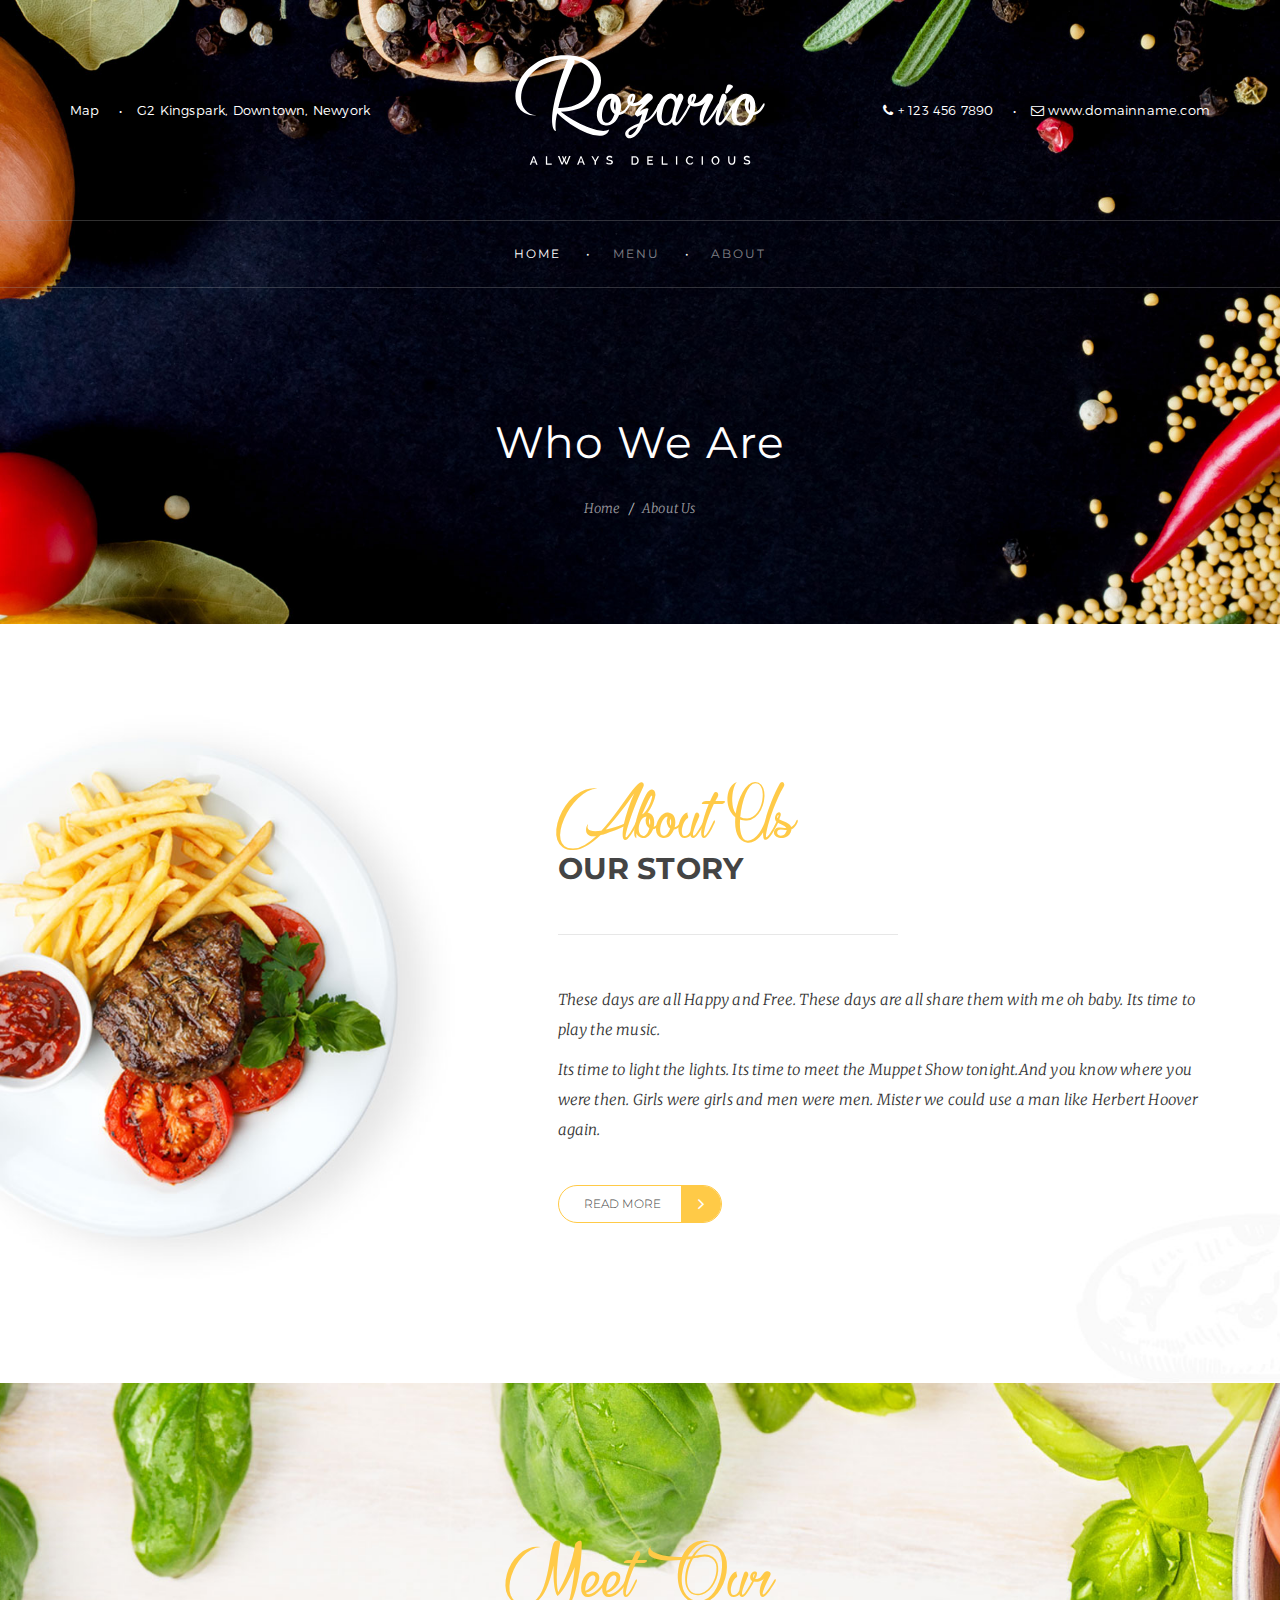
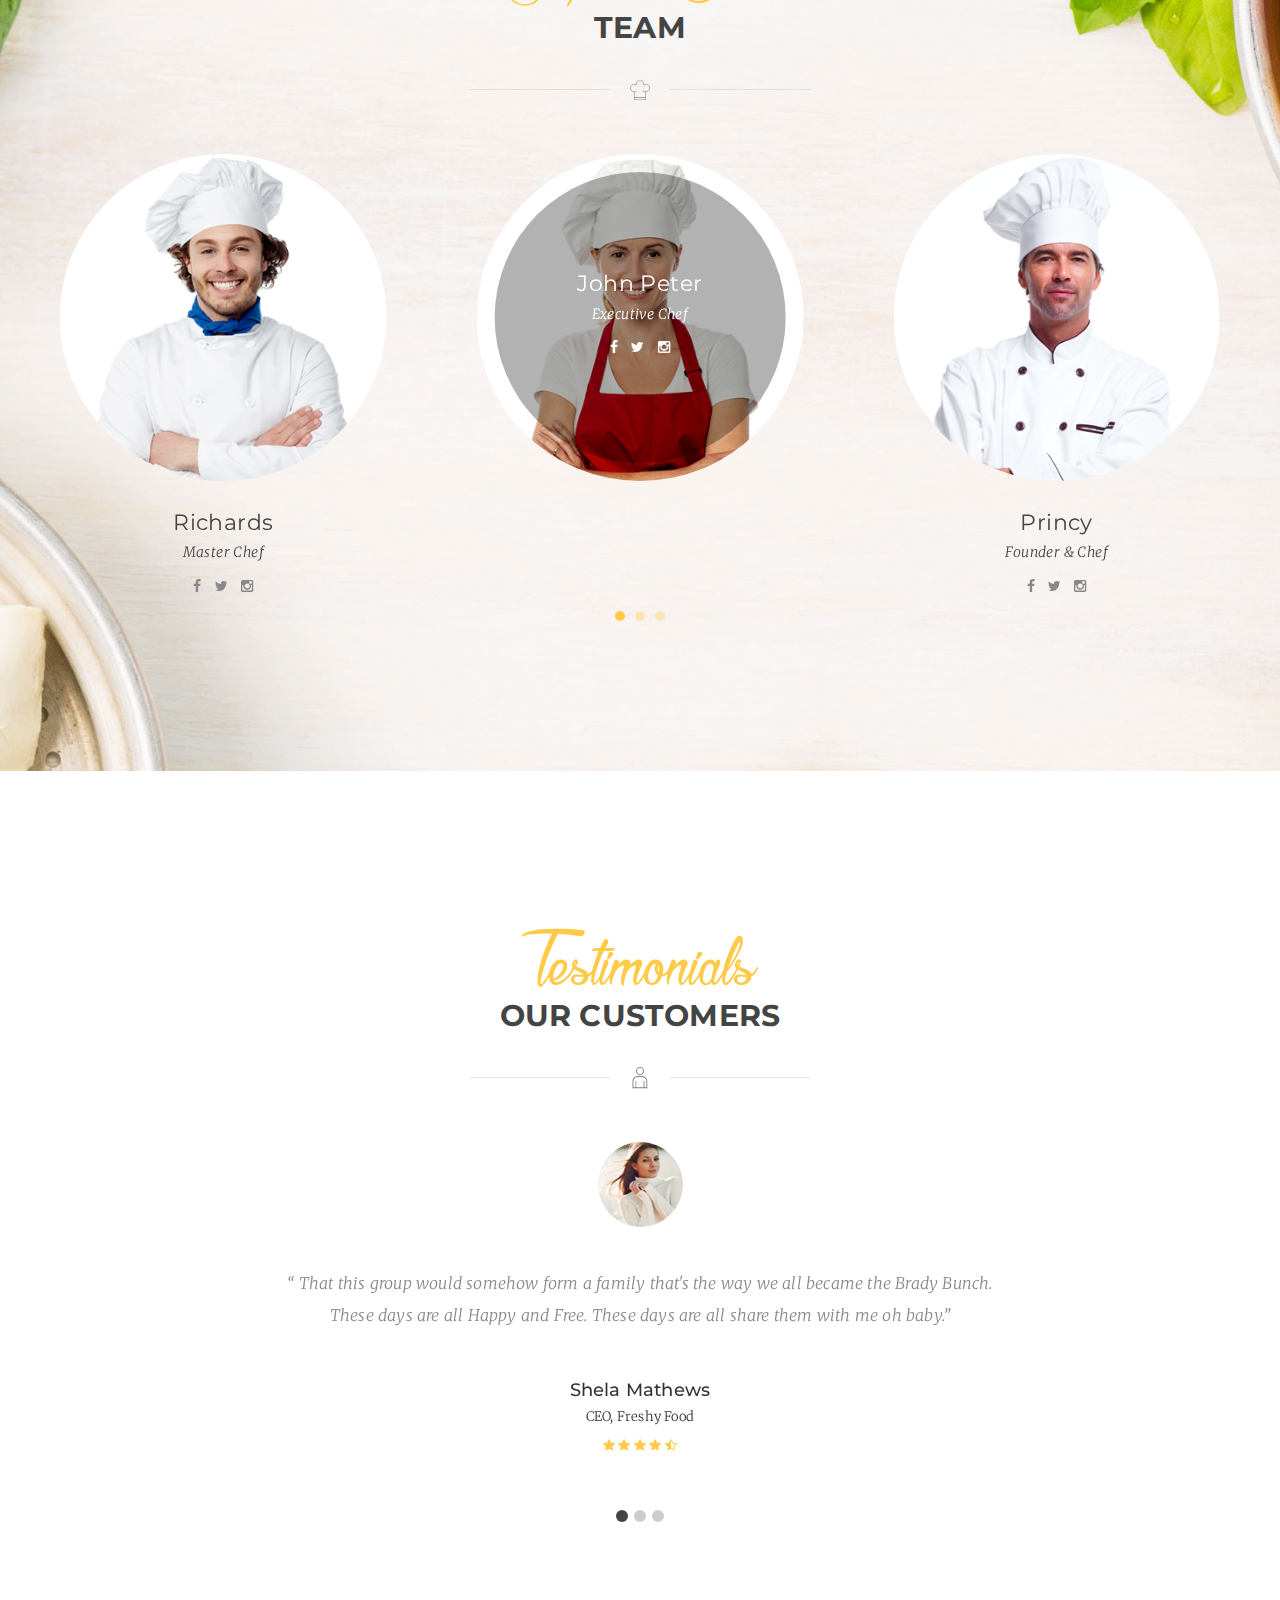
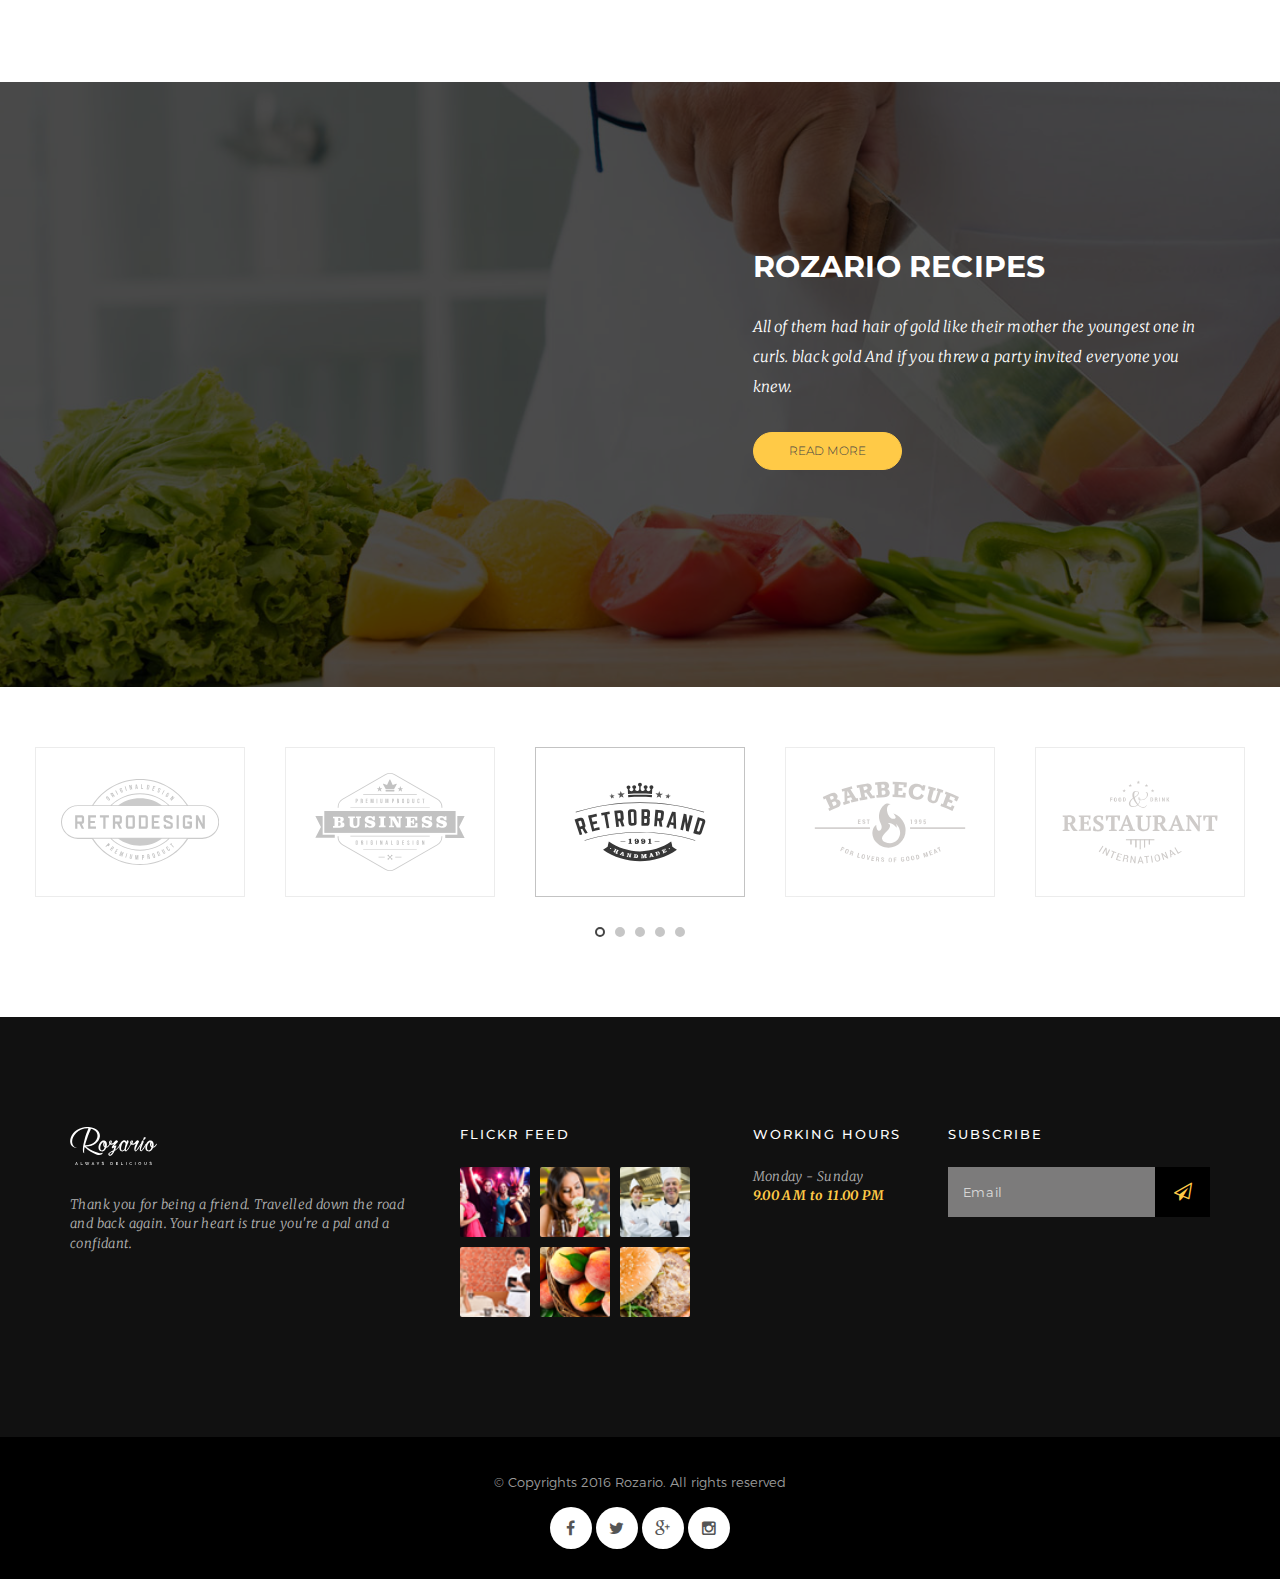
<file: about/index.html>
<!DOCTYPE html>
<html>

<!-- Mirrored from template.themeton.com/rozario/about.html by HTTrack Website Copier/3.x [XR&CO'2014], Fri, 25 Sep 2020 17:07:10 GMT -->
<head>
    <meta charset="utf-8">
    <meta name="viewport" content="width=device-width, initial-scale=1, maximum-scale=1.0, user-scalable=no">
    <title>The Signature Kitchen</title>
    <meta name="keywords" content="HTML5,CSS3,HTML,Template,Themeton" >
    <meta name="description" content="Rozario - Restaurant & Food HTML Template">
    <meta name="author" content="Themeton">

    <!-- Favicon -->
    <link rel="shortcut icon" type="image/x-icon" href="images/icon.png"/>

    <!-- Fonts -->
    <link href='https://fonts.googleapis.com/css?family=Merriweather:400,300,300italic,400italic,700,700italic,900,900italic%7CPlayball%7CMontserrat:400,700' rel='stylesheet' type='text/css'>
    <link href='https://fonts.googleapis.com/css?family=Playfair+Display:400,400italic' rel='stylesheet' type='text/css'>
    
    <!-- Bootstrap -->
    <link rel="stylesheet" type="text/css" href="vendors/bootstrap/css/bootstrap.min.css">
    <link rel="stylesheet" type="text/css" href="vendors/bootstrap/css/bootstrap-theme.min.css">

    <!-- Fontawesome -->
    <link rel="stylesheet" type="text/css" href="vendors/font-awesome/css/font-awesome.min.css">

    <!-- Swiper -->
    <link rel="stylesheet" type="text/css" href="vendors/swiper/css/swiper.min.css">

    <!-- Magnific-popup -->
    <link rel="stylesheet" type="text/css" href="vendors/magnific-popup/magnific-popup.css">

    <!-- Stylesheet -->
    <link rel="stylesheet" type="text/css" href="style.css">

</head>

<body>

    <div class="wrapper">


        <header id="header" class="menu-below-logo">

            <div class="container">
                <div class="row">
                    <div class="col-sm-12">
                        
                        <div class="header-wrapper">

                            <a href="index.html" id="logo" title="Rozario" class="logo-image" data-bg-image="images/logo-white.svg">Rozario</a>

                            <div class="topbar-left-content visible-lg">
                                <ul>
                                    <li><a href="javascript:;">Map</a></li>
                                    <li><a href="javascript:;">G2 Kingspark, Downtown, Newyork</a></li>
                                </ul>
                            </div>

                            <div class="topbar-right-content visible-lg">
                                <ul>
                                    <li><a href="javascript:;"><i class="fa fa-phone"></i> + 123 456 7890</a></li>
                                    <li><a href="javascript:;"><i class="fa fa-envelope-o"></i> www.domainname.com</a></li>
                                </ul>
                            </div>

                        </div>

                    </div>
                </div>
            </div>

                                        <nav class="main-nav">
                                <ul>
                                    <li class="current-menu-item menu-item-has-children">
                                        <a href="/index.html">Home</a>
                                    </li>
                                    <li><a href="/menu/index.html">Menu</a></li>

                                    <li><a href="">About</a></li>
                                </ul>

                                <a href="javascript:;" id="mobile-menu">
                                    Menu
                                    <span>
                                        <span></span>
                                        <span></span>
                                        <span></span>
                                    </span>
                                </a>
                                <a href="javascript:;" id="close-menu"></a>
                            </nav>
                            
        </header>        
        <section class="page-title mvb0" data-bg-image="images/pages/cover1.jpg">
            
            <div class="container">
                <div class="row">
                    <div class="col-sm-12">
                        <h1>Who We Are</h1>
                        <ol class="breadcrumb">
                            <li><a href="javascript:;">Home</a></li>
                            <li>About Us</li>
                        </ol>
                    </div>
                </div>
            </div>

        </section>

        <section class="section-content">


                <div class="fullscreen-section pv14 bg-cover bg-left-center bg-visible-md" data-bg-image="images/pages/cover2.jpg">
                    <div class="container">
                        <div class="row">
                            <div class="col-md-7 col-md-offset-5">
                                
                                <div class="heading">
                                    <h3>About Us</h3>
                                    <h4>Our Story</h4>
                                    <div class="line"></div>
                                </div>

                                <p>
                                    These days are all Happy and Free. These days are all share them with me oh baby. Its time to play the music.
                                </p>

                                <p>
                                    Its time to light the lights. Its time to meet the Muppet Show tonight.And you know where you were then. Girls were girls and men were men. Mister we could use a man like Herbert Hoover again.
                                </p>

                                <br/>
                                <p>
                                    <a href="javascript:;" class="button small go">Read More</a>
                                </p>

                            </div>
                        </div>
                    </div>
                </div>

            <div class="fullscreen-section pv14 bg-cover bg-center-top" data-bg-image="images/pages/cover7.jpg">
                <div class="container-large">
                    <div class="row">
                        <div class="col-md-12">
                            <div class="heading text-center">
                                <h3>Meet Our</h3>
                                <h4>Team</h4>
                                <div class="line img-icon">
                                    <img src="images/svg/cook-hat.svg" data-width="20px" alt="svg icon">
                                </div>
                            </div>

                            <div class="team-carousel">
                                <div class="swiper-container">
                                    <div class="swiper-wrapper">
                                                                                <div class="swiper-slide col-sm-4">
                                            <div class="team-member">
                                                <div class="entry-image">
                                                    <img src="images/pages/t1.png" alt="team image">
                                                    <div class="entry-info">
                                                        <h3>John Peter</h3>
                                                        <h5>Executive Chef</h5>
                                                        <div class="socials">
                                                            <a href="javascript:;"><i class="fa fa-facebook"></i></a>
                                                            <a href="javascript:;"><i class="fa fa-twitter"></i></a>
                                                            <a href="javascript:;"><i class="fa fa-instagram"></i></a>
                                                        </div>
                                                    </div>
                                                </div>
                                            </div>
                                        </div>
                                                                                <div class="swiper-slide col-sm-4">
                                            <div class="team-member">
                                                <div class="entry-image">
                                                    <img src="images/pages/t2.png" alt="team image">
                                                    <div class="entry-info">
                                                        <h3>Princy</h3>
                                                        <h5>Founder & Chef</h5>
                                                        <div class="socials">
                                                            <a href="javascript:;"><i class="fa fa-facebook"></i></a>
                                                            <a href="javascript:;"><i class="fa fa-twitter"></i></a>
                                                            <a href="javascript:;"><i class="fa fa-instagram"></i></a>
                                                        </div>
                                                    </div>
                                                </div>
                                            </div>
                                        </div>
                                                                                <div class="swiper-slide col-sm-4">
                                            <div class="team-member">
                                                <div class="entry-image">
                                                    <img src="images/pages/t3.png" alt="team image">
                                                    <div class="entry-info">
                                                        <h3>Richards</h3>
                                                        <h5>Master Chef</h5>
                                                        <div class="socials">
                                                            <a href="javascript:;"><i class="fa fa-facebook"></i></a>
                                                            <a href="javascript:;"><i class="fa fa-twitter"></i></a>
                                                            <a href="javascript:;"><i class="fa fa-instagram"></i></a>
                                                        </div>
                                                    </div>
                                                </div>
                                            </div>
                                        </div>
                                                                            </div>
                                    <div class="swiper-pagination"></div>
                                </div>
                            </div>
                        </div>
                    </div>
                </div>
            </div>


                <div class="fullscreen-section pv14" data-bg-color="#fff">
                    <div class="container">
                        <div class="row">
                            <div class="col-md-12">
                                <div class="heading text-center">
                                    <h3>Testimonials</h3>
                                    <h4>our Customers</h4>
                                    <div class="line img-icon">
                                        <img src="images/svg/profile.svg" alt="svg icon" data-width="16px">
                                    </div>
                                </div>


                                <div class="swiper-container carousel-container">
                                    <div class="swiper-wrapper">
                                                                                <div class="swiper-slide">
                                            <div class="row">
                                                <div class="col-md-8 col-md-offset-2">
                                                    <div class="testimonial with-avatar">
                                                        <img src="images/pages/author-testy.png" alt="testimonials author">
                                                        <p>
                                                             “ That this group would somehow form a family that's the way we all became the Brady Bunch. These days are all Happy and Free. These days are all share them with me oh baby.” 
                                                        </p>

                                                        <div class="entry-meta">
                                                            <h4>Shela Mathews</h4>
                                                            <p>CEO, Freshy Food</p>
                                                            <p class="color-brand">
                                                                <i class="fa fa-star"></i>
                                                                <i class="fa fa-star"></i>
                                                                <i class="fa fa-star"></i>
                                                                <i class="fa fa-star"></i>
                                                                <i class="fa fa-star-half-full"></i>
                                                            </p>
                                                        </div>
                                                    </div>
                                                </div>
                                            </div>
                                        </div>
                                                                                <div class="swiper-slide">
                                            <div class="row">
                                                <div class="col-md-8 col-md-offset-2">
                                                    <div class="testimonial with-avatar">
                                                        <img src="images/pages/author-testy.png" alt="testimonials author">
                                                        <p>
                                                             “ That this group would somehow form a family that's the way we all became the Brady Bunch. These days are all Happy and Free. These days are all share them with me oh baby.” 
                                                        </p>

                                                        <div class="entry-meta">
                                                            <h4>Shela Mathews</h4>
                                                            <p>CEO, Freshy Food</p>
                                                            <p class="color-brand">
                                                                <i class="fa fa-star"></i>
                                                                <i class="fa fa-star"></i>
                                                                <i class="fa fa-star"></i>
                                                                <i class="fa fa-star"></i>
                                                                <i class="fa fa-star-half-full"></i>
                                                            </p>
                                                        </div>
                                                    </div>
                                                </div>
                                            </div>
                                        </div>
                                                                                <div class="swiper-slide">
                                            <div class="row">
                                                <div class="col-md-8 col-md-offset-2">
                                                    <div class="testimonial with-avatar">
                                                        <img src="images/pages/author-testy.png" alt="testimonials author">
                                                        <p>
                                                             “ That this group would somehow form a family that's the way we all became the Brady Bunch. These days are all Happy and Free. These days are all share them with me oh baby.” 
                                                        </p>

                                                        <div class="entry-meta">
                                                            <h4>Shela Mathews</h4>
                                                            <p>CEO, Freshy Food</p>
                                                            <p class="color-brand">
                                                                <i class="fa fa-star"></i>
                                                                <i class="fa fa-star"></i>
                                                                <i class="fa fa-star"></i>
                                                                <i class="fa fa-star"></i>
                                                                <i class="fa fa-star-half-full"></i>
                                                            </p>
                                                        </div>
                                                    </div>
                                                </div>
                                            </div>
                                        </div>
                                                                            </div>
                                    <div class="swiper-pagination"></div>
                                </div>

                            </div>
                        </div>
                    </div>
                </div>            

            <div class="fullscreen-section pv14 bg-cover bg-center-top" data-bg-image="images/pages/cover8.jpg">
                <div class="overlay"></div>
                <div class="container">
                    <div class="row">
                        <div class="col-md-6">
                            <iframe width="100%" height="315" src="https://www.youtube.com/embed/Pg0VRIqtvok" frameborder="0" allowfullscreen></iframe>
                        </div>
                        <div class="col-md-1"></div>
                        <div class="col-md-5">
                            
                            <div class="heading text-left text-light">
                                <h4>Rozario Recipes</h4>
                            </div>

                            <p class="text-light mv3">
                                All of them had hair of gold like their mother the youngest one in curls. black gold And if you threw a party  invited everyone you knew. 
                            </p>

                            <p>
                                <a href="javascript:;" class="button small fill">Read More</a>
                            </p>

                        </div>
                    </div>
                </div>
            </div>


            <div class="fullscreen-section pv6">
                <div class="container-large">
                    <div class="row">
                        <div class="col-md-12">

                            <div class="clients-carousel" data-cols="5">
                                <div class="swiper-container">
                                    <div class="swiper-wrapper">
                                                                                <div class="swiper-slide">
                                            <div class="client-logo">
                                                <a href="javascript:;">
                                                    <img src="images/pages/c1.svg" alt="svg image" class="full-size">
                                                </a>
                                            </div>
                                        </div>
                                                                                <div class="swiper-slide">
                                            <div class="client-logo">
                                                <a href="javascript:;">
                                                    <img src="images/pages/c2.svg" alt="svg image" class="full-size">
                                                </a>
                                            </div>
                                        </div>
                                                                                <div class="swiper-slide">
                                            <div class="client-logo">
                                                <a href="javascript:;">
                                                    <img src="images/pages/c3.svg" alt="svg image" class="full-size">
                                                </a>
                                            </div>
                                        </div>
                                                                                <div class="swiper-slide">
                                            <div class="client-logo">
                                                <a href="javascript:;">
                                                    <img src="images/pages/c4.svg" alt="svg image" class="full-size">
                                                </a>
                                            </div>
                                        </div>
                                                                                <div class="swiper-slide">
                                            <div class="client-logo">
                                                <a href="javascript:;">
                                                    <img src="images/pages/c5.svg" alt="svg image" class="full-size">
                                                </a>
                                            </div>
                                        </div>
                                                                            </div>
                                    <div class="swiper-pagination"></div>
                                </div>
                            </div>

                        </div>
                    </div>
                </div>
            </div>


        </section>



        <footer id="footer" class="footer-4">
            
            <div class="container footer-container">
                <div class="row">

                    <div class="col-sm-6 col-md-4">

                        <div class="widget">
                            <p><img src="images/logo-white.svg" alt="svg logo" data-width="87px"></p>
                            <br>
                            <p>Thank you for being a friend. Travelled down the road and back again. Your heart is true you're a pal and a confidant.</p>
                        </div>

                    </div>


                    <div class="col-sm-6 col-md-3">
                        
                        <div class="widget">
                            <h5 class="widget-title">Flickr feed</h5>
                            <div class="image-feed">
                                <a href="javascript:;"><img src="images/pages/fs1.png" alt="flickr image"></a>
                                <a href="javascript:;"><img src="images/pages/fs2.png" alt="flickr image"></a>
                                <a href="javascript:;"><img src="images/pages/fs3.png" alt="flickr image"></a>
                                <a href="javascript:;"><img src="images/pages/fs4.png" alt="flickr image"></a>
                                <a href="javascript:;"><img src="images/pages/fs5.png" alt="flickr image"></a>
                                <a href="javascript:;"><img src="images/pages/fs6.png" alt="flickr image"></a>
                            </div>
                        </div>

                    </div>

                    <div class="col-sm-6 col-md-2">
                        <div class="widget">
                            <h5 class="widget-title">Working Hours</h5>
                            <p>Monday - Sunday<br> <strong class="color-brand">9.00 AM to 11.00 PM</strong></p>
                        </div>
                    </div>

                    <div class="col-sm-6 col-md-3">
                        <div class="widget">
                            <h5 class="widget-title">Subscribe</h5>
                            <div class="subscribe-form">
                                <form>
                                    <input type="text" placeholder="Email">
                                    <button type="submit"><i class="fa fa-send-o"></i></button>
                                </form>
                            </div>
                        </div>
                    </div>

                </div>
            </div>

            <div class="sub-footer">
                <div class="container">
                    <div class="row copyright-text">
                        <div class="col-sm-12 text-center">
                            <p class="mv3 mvt0">&copy; Copyrights 2016 Rozario. All rights reserved</p>
                            <div class="social-links">
                                <a href="javascript:;"><i class="fa fa-facebook"></i></a>
                                <a href="javascript:;"><i class="fa fa-twitter"></i></a>
                                <a href="javascript:;"><i class="fa fa-google-plus"></i></a>
                                <a href="javascript:;"><i class="fa fa-instagram"></i></a>
                            </div>
                        </div>
                    </div>
                </div>
            </div>
        </footer>        
    </div>

    <!-- Overlay Search -->
    <div id="overlay-search">
        <form method="get" action="http://template.themeton.com/rozario/">
            <input type="text" name="s" placeholder="Search..." autocomplete="off">
            <button type="submit">
                <i class="fa fa-search"></i>
            </button>
            <p>Begin typing and hit enter to search...</p>
        </form>
        <a href="javascript:;" class="close-search"></a>
    </div>


    <!-- Include jQuery and Scripts -->
    <script type="text/javascript" src="js/jquery.min.js"></script>
    <script type="text/javascript" src="vendors/bootstrap/js/bootstrap.min.js"></script>
    <script type="text/javascript" src="vendors/jquery.waypoints.min.js"></script>
    <script type="text/javascript" src="vendors/isotope.pkgd.min.js"></script>

    <!-- Swiper -->
    <script type="text/javascript" src="vendors/swiper/js/swiper.min.js"></script>

    <!-- Magnific-popup -->
    <script type="text/javascript" src="vendors/magnific-popup/jquery.magnific-popup.min.js"></script>

    <script type="text/javascript" src="js/scripts.js"></script>


</body>

<!-- Mirrored from template.themeton.com/rozario/about.html by HTTrack Website Copier/3.x [XR&CO'2014], Fri, 25 Sep 2020 17:07:10 GMT -->
</html>
</file>
<file: about/style.css>
/*-------------------------------------------------------------------------
    
    Theme Name: Rozario - Blog Template
    Theme URI: http://template.themeton.com/rozario
    Author: ThemeTon
    Author URI: http://themeton.com
    Description: Multipurpose HTML5, CSS3 template for your creative works
    Version: 1.1

  -------------------------------------------------------------------------
 
    Table of Contents

    01. Header
    02. Helpers
    03. Elements
    04. Content
    05. Blog
    06. Comments
    07. Page
    08. Portfolio
    09. Widgets
    10. Footer
    11. Responsive
  
  -------------------------------------------------------------------------*/


@font-face{
  font-family: 'Montserrat-Light';
  src: url(fonts/Montserrat-Light.otf);
}
@font-face{
  font-family: 'Raisin des Sables';
  src: url(fonts/Raisin_des_Sables.ttf);
}
@font-face{
  font-family: 'SPUO';
  src: url(fonts/SouthernAire_Personal_Use_Only.ttf);
}



.transition {
  -webkit-transition: all 0.25s ease;
  -moz-transition: all 0.25s ease;
  transition: all 0.25s ease;
}
/* Header Style
====================================*/

header#header {
  display: block;
  position: absolute;
  top: 0px;
  left: 0px;
  width: 100%;
  z-index: 999;
}

header#header nav.main-nav {
  font-family: 'Montserrat';
  font-size: 12px;
  font-weight: normal;
  position: relative;
  z-index: 998;
}

header#header nav.main-nav > ul {
  display: block;
  list-style-type: none;
  margin: 0px;
  padding: 0px;
  position: relative;
}

header#header nav.main-nav > ul > li {
  color: #ffffff;
  display: inline-block;
  position: relative;
}

header#header nav.main-nav > ul > li > a {
  color: #ffffff;
  letter-spacing: 2px;
  text-transform: uppercase;
  text-decoration: none;
  -webkit-transition: all 0.25s ease;
  -moz-transition: all 0.25s ease;
  transition: all 0.25s ease;
}

header#header nav.main-nav > ul > li > a:hover {
  text-decoration: none;
}

header#header nav.main-nav > ul > li:hover > ul {
  -webkit-transform: translateX(0px);
  -moz-transform: translateX(0px);
  transform: translateX(0px);
  visibility: visible;
  opacity: 1;
}

header#header nav.main-nav > ul > li + li {
  margin-left: 22px;
}

header#header nav.main-nav > ul > li + li::before {
  content: '•';
  margin-right: 22px;
}

header#header nav.main-nav > ul > li ul {
  position: absolute;
  top: 77px;
  left: -3px;
  list-style-type: none;
  margin: 0px;
  padding: 0px;
  padding-top: 10px;
  padding-bottom: 10px;
  background-color: #fdfdfd;
  width: 182px;
  text-align: left;
  border-top: 3px solid #ffca47;
  font-family: 'Montserrat-Light';
  visibility: hidden;
  opacity: 0;
  -webkit-transition: all 0.25s ease;
  -moz-transition: all 0.25s ease;
  transition: all 0.25s ease;
  -webkit-transform: translateX(-10px);
  -moz-transform: translateX(-10px);
  transform: translateX(-10px);
}

header#header nav.main-nav > ul > li ul li {
  position: relative;
  line-height: 1em;
}

header#header nav.main-nav > ul > li ul li:hover {
  background-color: #ffffff;
}

header#header nav.main-nav > ul > li ul li:hover > ul {
  -webkit-transform: translateX(0px);
  -moz-transform: translateX(0px);
  transform: translateX(0px);
  visibility: visible;
  opacity: 1;
}

header#header nav.main-nav > ul > li ul li.menu-item-has-children > a::after {
  content: '';
  font-family: Fontawesome;
  float: right;
  opacity: 0.5;
}

header#header nav.main-nav > ul > li ul li a {
  display: block;
  padding: 10px 20px;
  color: #444444;
}

header#header nav.main-nav > ul > li ul li a:hover {
  text-decoration: none;
}

header#header nav.main-nav > ul > li ul li ul {
  top: -3px;
  left: 180px;
  visibility: hidden;
  opacity: 0;
  -webkit-transition: all 0.25s ease;
  -moz-transition: all 0.25s ease;
  transition: all 0.25s ease;
  -webkit-transform: translateX(-10px);
  -moz-transform: translateX(-10px);
  transform: translateX(-10px);
}

header#header nav.main-nav > ul > li > ul {
  left: calc(27px);
}

header#header nav.main-nav > ul > li:first-child > ul {
  left: 0px;
}

header#header .header-wrapper {
  position: relative;
  text-align: center;
}

header#header #logo {
  display: inline-block;
  margin-top: 55px;
  margin-bottom: 55px;
}

header#header #logo.logo-image {
  width: 250px;
  height: 110px;
  background-repeat: no-repeat;
  background-position: center center;
  background-size: contain;
  text-indent: -9999px;
  max-width: 100%;
  position: relative;
  z-index: 100;
}

header#header #header-search {
  display: inline-block;
  font-size: 16px;
  color: #888;
  -webkit-transition: all 0.25s ease;
  -moz-transition: all 0.25s ease;
  transition: all 0.25s ease;
}

header#header #header-search:hover {
  text-decoration: none;
  color: #ffca47;
}

header#header #mobile-menu {
  display: inline-block;
  position: relative;
  padding: 5px 15px;
  background-color: rgba(0, 0, 0, 0.9);
  color: #fff;
  font-weight: bold;
  text-shadow: 0 1px 3px #000;
  font-size: 14px;
  line-height: 2em;
  text-transform: uppercase;
  text-decoration: none;
  border-radius: 5px;
  margin-top: 10px;
  margin-bottom: 10px;
  display: none;
}

header#header #mobile-menu > span {
  display: inline-block;
  position: relative;
  width: 18px;
  height: 14px;
  top: 3px;
  margin-left: 4px;
}

header#header #mobile-menu > span span {
  display: block;
  border-radius: 1px;
  height: 2px;
  width: 100%;
  background-color: #fff;
  margin-bottom: 3px;
}

header#header #mobile-menu > span span:last-child {
  margin-bottom: 0px;
}

header#header.menu-top-center {
  top: 55px;
}

header#header.menu-top-center #logo {
  margin-top: 0px;
  margin-bottom: 0px;
}

header#header.menu-top-center nav.main-nav {
  height: 110px;
  line-height: 110px;
}

header#header.menu-top-center nav.main-nav > ul > li {
  line-height: 80px;
}

header#header.menu-top-center .navigation-left {
  margin-right: 50px;
}

header#header.menu-top-center .navigation-right {
  margin-left: 50px;
}

header#header.menu-top-center .topbar-left-content {
  position: absolute;
  top: 0px;
  left: 15px;
  z-index: 999;
}

header#header.menu-top-center .topbar-right-content {
  position: absolute;
  top: 0px;
  right: 15px;
  z-index: 999;
}

header#header.menu-top-left #logo {
  float: left;
  height: 74px;
  background-position: left center;
}

header#header.menu-top-left nav.main-nav {
  height: 74px;
  line-height: 74px;
  margin-top: 55px;
  float: right;
}

header#header.menu-top-left nav.main-nav > ul > li {
  line-height: 60px;
}

header#header.menu-top-left nav.main-nav > ul > li + li {
  margin-left: 12px;
}

header#header.menu-top-left nav.main-nav > ul > li + li::before {
  margin-right: 12px;
}

header#header.menu-top-left nav.main-nav > ul > li:hover > a,
header#header.menu-top-left nav.main-nav > ul > li.current-menu-item > a,
header#header.menu-top-left nav.main-nav > ul > li.current-menu-parent > a {
  position: relative;
}

header#header.menu-top-left nav.main-nav > ul > li:hover > a::after,
header#header.menu-top-left nav.main-nav > ul > li.current-menu-item > a::after,
header#header.menu-top-left nav.main-nav > ul > li.current-menu-parent > a::after {
  content: '';
  display: block;
  height: 2px;
  width: 100%;
  background-color: #ffca47;
  position: absolute;
  bottom: -11px;
  left: 0px;
}

header#header.menu-top-left nav.main-nav > ul > li > ul {
  top: 46px;
  left: 20px;
}

header#header.menu-top-left a#header-search {
  height: 74px;
  line-height: 74px;
  display: inline-block;
  font-size: 12px;
  text-align: center;
  width: 30px;
  color: #fff;
  float: right;
  position: relative;
  z-index: 10;
  margin-top: 55px;
  margin-left: 20px;
  -webkit-transition: all 0.25s ease;
  -moz-transition: all 0.25s ease;
  transition: all 0.25s ease;
}

header#header.menu-top-left a#header-search:hover {
  color: #ffca47;
}

header#header.menu-below-logo nav.main-nav {
  border-top: 1px solid rgba(161, 161, 161, 0.3);
  border-bottom: 1px solid rgba(161, 161, 161, 0.3);
  margin-bottom: 60px;
  text-align: center;
}

header#header.menu-below-logo nav.main-nav > ul {
  padding: 0px;
  margin: 0px;
}

header#header.menu-below-logo nav.main-nav > ul > li {
  line-height: 66px;
}

header#header.menu-below-logo nav.main-nav > ul > li > a {
  color: rgba(255, 255, 255, 0.5);
}

header#header.menu-below-logo nav.main-nav > ul > li:hover > a,
header#header.menu-below-logo nav.main-nav > ul > li.current-menu-item > a,
header#header.menu-below-logo nav.main-nav > ul > li.current-menu-parent > a {
  color: #ffffff;
}

header#header.menu-below-logo nav.main-nav > ul > li > ul {
  top: 65px;
}

header#header.menu-below-logo .topbar-left-content,
header#header.menu-below-logo .topbar-right-content {
  position: absolute;
  top: 50%;
  -webkit-transform: translateY(-50%);
  -moz-transform: translateY(-50%);
  transform: translateY(-50%);
}

header#header.menu-below-logo .topbar-left-content .social-links a,
header#header.menu-below-logo .topbar-right-content .social-links a {
  font-size: 14px;
  color: #fff;
  display: inline-block;
}

header#header.menu-below-logo .topbar-left-content .social-links a + a,
header#header.menu-below-logo .topbar-right-content .social-links a + a {
  margin-left: 10px;
}

header#header.menu-below-logo .topbar-left-content .social-links a:hover,
header#header.menu-below-logo .topbar-right-content .social-links a:hover {
  text-decoration: none;
  color: #ffca47;
}

header#header.menu-below-logo .topbar-left-content ul,
header#header.menu-below-logo .topbar-right-content ul {
  display: inline-block;
  list-style-type: none;
  margin: 0px;
  padding: 0px;
}

header#header.menu-below-logo .topbar-left-content ul li,
header#header.menu-below-logo .topbar-right-content ul li {
  display: inline-block;
  font-family: 'Montserrat-Light';
  font-size: 13px;
}

header#header.menu-below-logo .topbar-left-content ul li a,
header#header.menu-below-logo .topbar-right-content ul li a {
  display: inline-block;
  color: #ffffff;
}

header#header.menu-below-logo .topbar-left-content ul li + li::before,
header#header.menu-below-logo .topbar-right-content ul li + li::before {
  content: '•';
  margin-left: 15px;
  margin-right: 15px;
  color: #ffffff;
}

header#header.menu-below-logo .topbar-left-content {
  left: 0px;
}

header#header.menu-below-logo .topbar-right-content {
  right: 0px;
}

header#header.menu-above-logo {
  position: absolute;
  top: 50px;
  left: 0px;
  width: 100%;
}

header#header.menu-above-logo nav.main-nav {
  font-family: 'Montserrat';
  font-size: 12px;
  font-weight: normal;
}

header#header.menu-above-logo nav.main-nav > ul {
  display: block;
  position: relative;
  list-style-type: none;
  padding: 0px;
  margin: 0px;
}

header#header.menu-above-logo nav.main-nav > ul > li {
  display: inline-block;
  position: relative;
  line-height: 70px;
}

header#header.menu-above-logo nav.main-nav > ul > li + li::before {
  color: #fff;
  font-size: 9px;
}

header#header.menu-above-logo nav.main-nav > ul > li > a {
  color: #fff;
  text-transform: uppercase;
  letter-spacing: 2px;
  -webkit-transition: all 0.25s ease;
  -moz-transition: all 0.25s ease;
  transition: all 0.25s ease;
}

header#header.menu-above-logo nav.main-nav > ul > li > a:hover {
  text-decoration: none;
  color: #ffca47;
}

header#header.menu-above-logo nav.main-nav > ul > li.current-menu-item > a,
header#header.menu-above-logo nav.main-nav > ul > li.current-menu-parent > a {
  color: #ffca47;
  position: relative;
}

header#header.menu-above-logo nav.main-nav > ul > li > ul {
  top: 68px;
  left: calc(27px);
}

header#header.menu-above-logo nav.main-nav > ul > li:first-child > ul {
  left: 0px;
}

header#header.menu-full-bg {
  background-position: center top;
  background-repeat: no-repeat;
  background-size: cover;
  position: relative;
  display: block;
  top: 0px;
  left: 0px;
}

header#header.menu-full-bg .topbar {
  text-align: center;
  padding-top: 80px;
}

header#header.menu-full-bg .menu-container {
  background-color: #0f0f0f;
}

header#header.menu-full-bg #logo {
  margin: 0px;
}

header#header.menu-full-bg nav.main-nav > ul > li {
  line-height: 70px;
}

header#header.menu-full-bg nav.main-nav > ul > li:hover > a,
header#header.menu-full-bg nav.main-nav > ul > li.current-menu-item > a,
header#header.menu-full-bg nav.main-nav > ul > li.current-menu-parent > a {
  color: #ffca47;
}

header#header.menu-full-bg nav.main-nav > ul > li > ul {
  top: 68px;
}

header#header #close-menu {
  width: 50px;
  height: 50px;
  position: fixed;
  right: 50px;
  top: 50px;
  line-height: 50px;
  text-align: center;
  z-index: 1010;
  cursor: pointer;
  display: none;
}

header#header #close-menu::before,
header#header #close-menu::after {
  content: '';
  width: 4px;
  height: 40px;
  background-color: #fff;
  position: absolute;
  left: 50%;
  top: 5px;
  border-radius: 5px;
}

header#header #close-menu::before {
  -webkit-transform: rotate(-45deg);
  -moz-transform: rotate(-45deg);
  transform: rotate(-45deg);
}

header#header #close-menu::after {
  -webkit-transform: rotate(45deg);
  -moz-transform: rotate(45deg);
  transform: rotate(45deg);
}
body.sticky-menu #header {
  -webkit-transition: all 0.25s ease;
  -moz-transition: all 0.25s ease;
  transition: all 0.25s ease;
  -webkit-transition-duration: 0.7s;
  -moz-transition-duration: 0.7s;
  transition-duration: 0.7s;
}

body.sticky-menu.stick #header:not(.menu-top-left):not(.menu-top-center) .main-nav {
  background: #0f0f0f;
  position: fixed;
  top: 0;
  left: 0;
  width: 100%;
}

body.sticky-menu.stick #header.menu-below-logo > .container,
body.sticky-menu.stick #header.menu-above-logo #logo {
  display: none;
}

body.sticky-menu.stick #header.menu-top-left {
  background: #0f0f0f;
  position: fixed;
  top: 0;
}

body.sticky-menu.stick #header.menu-top-left #logo {
  height: 37px;
  margin-top: 18px;
  margin-bottom: 0;
}

body.sticky-menu.stick #header.menu-top-left .main-nav,
body.sticky-menu.stick #header.menu-top-left #header-search {
  margin-top: 0;
}

body.sticky-menu.stick #header.menu-top-center {
  background: #0f0f0f;
  position: fixed;
  top: 0;
  margin: 0;
}

body.sticky-menu.stick #header.menu-top-center #logo {
  height: 37px;
  margin-top: 18px;
}

body.sticky-menu.stick #header.menu-top-center .main-nav {
  height: 74px;
  line-height: 74px;
}
/* Elements
====================================*/

.gallery-masonry .gallery-viewport .gitem {
  margin-bottom: 30px;
}

.gallery-slideshow {
  width: 100%;
  display: block;
  position: relative;
}

.gallery-slideshow .swiper-wrapper .swiper-slide img {
  width: 100%;
}

.gallery-slideshow .swiper-button-next,
.gallery-slideshow .swiper-button-prev {
  position: absolute;
  top: 50%;
  margin-top: -26px;
  width: 52px;
  height: 52px;
  line-height: 52px;
  text-align: center;
  display: block;
  background: none;
  background-color: #ffffff;
  color: #ffefc6;
  font-size: 30px;
  border-radius: 50%;
  font-family: Fontawesome;
  z-index: 10;
  -webkit-transition: all 0.25s ease;
  -moz-transition: all 0.25s ease;
  transition: all 0.25s ease;
}

.gallery-slideshow .swiper-button-next::before,
.gallery-slideshow .swiper-button-prev::before {
  content: '';
  width: 44px;
  height: 44px;
  border: 1px solid #ffefc6;
  border-radius: 50%;
  top: 4px;
  left: 4px;
  position: absolute;
}

.gallery-slideshow .swiper-button-next::after,
.gallery-slideshow .swiper-button-prev::after {
  position: relative;
  top: -2px;
  z-index: 1;
}

.gallery-slideshow .swiper-button-next:hover,
.gallery-slideshow .swiper-button-prev:hover {
  color: #fff;
}

.gallery-slideshow .swiper-button-next:hover::before,
.gallery-slideshow .swiper-button-prev:hover::before {
  background-color: #ffefc6;
}

.gallery-slideshow .swiper-button-next {
  right: -22px;
}

.gallery-slideshow .swiper-button-next::after {
  content: '';
  margin-left: 4px;
}

.gallery-slideshow .swiper-button-prev {
  left: -22px;
}

.gallery-slideshow .swiper-button-prev::after {
  content: '';
  margin-left: -4px;
}

.video-element {
  position: relative;
  display: block;
  width: 100%;
}

.video-element a {
  display: block;
  position: relative;
}

.video-element a::before {
  content: '';
  position: absolute;
  top: 0px;
  left: 0px;
  width: 100%;
  height: 100%;
  background-color: #000000;
  opacity: 0.5;
}

.video-element a::after {
  content: '';
  font-family: Fontawesome;
  color: rgba(34, 34, 34, 0.8);
  font-size: 26px;
  background-color: #fff;
  border-radius: 50%;
  width: 75px;
  height: 75px;
  line-height: 75px;
  text-align: center;
  position: absolute;
  top: 50%;
  left: 50%;
  padding-left: 7px;
  padding-top: 2px;
  -webkit-transition: all 0.25s ease;
  -moz-transition: all 0.25s ease;
  transition: all 0.25s ease;
  -webkit-transform: translateX(-50%) translateY(-50%);
  -moz-transform: translateX(-50%) translateY(-50%);
  transform: translateX(-50%) translateY(-50%);
}

.video-element a:hover::after {
  background-color: #ffca47;
  color: #fff;
}

.video-element a:focus {
  outline: none;
}

.video-element img {
  width: 100%;
}

.video-element.with-meta {
  margin-bottom: 30px;
}

.video-element.with-meta a::before {
  opacity: 0.4;
}

.video-element.with-meta a::after {
  display: none;
}

.video-element.with-meta .video-info {
  position: absolute;
  left: 20px;
  right: 20px;
  top: 50%;
  text-align: center;
  -webkit-transform: translateY(-50%);
  -moz-transform: translateY(-50%);
  transform: translateY(-50%);
}

.video-element.with-meta .video-info .video-play {
  display: block;
  margin-bottom: 20px;
}

.video-element.with-meta .video-info .video-play i {
  display: inline-block;
  width: 63px;
  height: 63px;
  line-height: 63px;
  background-color: #fff;
  font-size: 20px;
  color: rgba(34, 34, 34, 0.8);
  border-radius: 50%;
  padding-left: 6px;
  padding-top: 2px;
  -webkit-transition: all 0.25s ease;
  -moz-transition: all 0.25s ease;
  transition: all 0.25s ease;
}

.video-element.with-meta .video-info .video-meta {
  font-size: 13px;
  font-family: 'Merriweather';
  font-weight: 100;
  color: #fff;
  text-transform: uppercase;
  letter-spacing: 0.4px;
  line-height: 24px;
  margin-bottom: 20px;
}

.video-element.with-meta .video-info h4 {
  font-size: 40px;
  font-family: 'Playball';
  color: #fff;
  line-height: 40px;
  margin: 0px;
}

.video-element.with-meta:hover .video-info .video-play i {
  background-color: #ffca47;
  color: #fff;
}

.mfp-iframe-holder .mfp-close {
  width: 40px;
  text-align: center;
  padding: 0px;
  height: 40px;
  line-height: 40px;
  margin-right: 6px;
}

blockquote.link-element {
  margin: 0px;
  padding: 0px;
  border: 2px solid rgba(119, 119, 119, 0.2);
  border-color: rgba(119, 119, 119, 0.2) !important;
  padding: 70px 50px !important;
  text-align: center;
  font-size: 17px;
  line-height: 37px;
}

blockquote.link-element::before {
  content: '';
  font-family: Fontawesome;
  font-size: 40px;
  color: #ffca47;
  display: block;
  margin-bottom: 40px;
}

blockquote.link-element cite {
  display: block;
  margin-top: 40px;
  font-size: 15px;
  font-family: 'Montserrat';
  color: #ffca47;
  font-style: normal;
}

blockquote.link-element cite a {
  color: #ffca47;
}

blockquote.link-element.with-background {
  background-color: #ffca47;
  color: #fff !important;
  position: relative;
  z-index: 10;
  padding: 50px 50px !important;
}

blockquote.link-element.with-background::before,
blockquote.link-element.with-background::after {
  display: none;
}

blockquote.link-element.with-background::before {
  content: '';
  display: block;
  margin: 0px;
  border: 1px solid rgba(255, 255, 255, 0.3) !important;
  position: absolute;
  top: 10px;
  right: 10px;
  bottom: 10px;
  left: 10px;
  z-index: -1;
}

blockquote.link-element.with-background cite {
  color: #ffffff;
}

blockquote.link-element.with-background cite a {
  color: #ffffff;
}

.heading {
  position: relative;
  padding-top: 30px;
}

.heading h3 {
  font-family: 'Raisin des Sables';
  font-size: 80px;
  line-height: 50px;
  margin: 0px;
  padding: 0px;
  margin-bottom: 10px;
  color: #ffca47;
}

.heading h4 {
  font-family: 'Montserrat';
  font-size: 30px;
  font-weight: bold;
  text-transform: uppercase;
  line-height: 1em;
  margin: 0px;
  padding: 0px;
  color: #444444;
}

.heading .line {
  display: block;
  height: 1px;
  width: 340px;
  background-color: rgba(136, 136, 136, 0.2);
  margin-top: 50px;
  margin-bottom: 50px;
}

.heading .line.img-icon {
  height: 31px;
  line-height: 31px;
  background: none;
  position: relative;
  margin-top: 30px;
}

.heading .line.img-icon::before,
.heading .line.img-icon::after {
  content: '';
  height: 1px;
  width: 140px;
  position: absolute;
  top: 16px;
  left: 0px;
  background-color: rgba(136, 136, 136, 0.2);
}

.heading .line.img-icon::after {
  left: auto;
  right: 0px;
}

.heading .line.img-icon img {
  width: 29px;
  margin: 0px;
}

.heading.text-light h4 {
  color: #fff;
}

.heading.text-center h3,
.heading.text-center h4 {
  text-align: center;
}

.heading.text-center .line {
  margin-left: auto;
  margin-right: auto;
}

.heading-small {
  text-align: center;
  position: relative;
  overflow: hidden;
}

.heading-small > div {
  position: relative;
  display: inline-block;
}

.heading-small > div::before,
.heading-small > div::after {
  content: '';
  width: 150px;
  height: 1px;
  background-color: rgba(136, 136, 136, 0.5);
  position: absolute;
  top: 50%;
  margin-top: -1px;
  left: -175px;
}

.heading-small > div::after {
  left: auto;
  right: -175px;
}

.heading-small h4 {
  font-size: 20px;
  font-family: 'Montserrat';
  font-weight: normal;
  color: #444444;
  margin: 0px;
  margin-bottom: 10px;
}

.heading-small h6 {
  font-size: 13px;
  font-family: 'Merriweather';
  font-weight: 300;
  color: #444444;
  margin: 0px;
}

.heading-small.text-light h4,
.heading-small.text-light h6 {
  color: #fff;
}

.fullwidth-tabs .container-fluid {
  padding-left: 100px;
  padding-right: 100px;
}

.fullwidth-tabs .tabs-nav {
  min-height: 100px;
  line-height: 100px;
}

.fullwidth-tabs .tabs-nav ul {
  display: block;
  list-style-type: none;
  margin: 0px;
  padding: 0px;
  overflow: hidden;
  width: 100%;
}

.fullwidth-tabs .tabs-nav ul li {
  display: inline-block;
  position: relative;
}

.fullwidth-tabs .tabs-nav ul li::after {
  content: '•';
  margin-left: 60px;
  margin-right: 60px;
}

.fullwidth-tabs .tabs-nav ul li:last-child::after {
  display: none;
}

.fullwidth-tabs .tabs-nav ul li a {
  font-family: 'Montserrat-Light';
  font-weight: normal;
  font-size: 13px;
  color: #444444;
  text-transform: uppercase;
  -webkit-transition: all 0.25s ease;
  -moz-transition: all 0.25s ease;
  transition: all 0.25s ease;
}

.fullwidth-tabs .tabs-nav ul li a i {
  color: #ffca47;
  font-size: 16px;
  position: relative;
  top: 1px;
  margin-right: 3px;
}

.fullwidth-tabs .tabs-nav ul li a:hover,
.fullwidth-tabs .tabs-nav ul li a:active,
.fullwidth-tabs .tabs-nav ul li a:focus {
  text-decoration: none;
  font-family: 'Montserrat';
  font-weight: normal;
}

.fullwidth-tabs .tabs-nav ul li.active a {
  font-family: 'Montserrat';
  font-weight: normal;
}

.fullwidth-tabs .tabs-contents .tabs-content {
  display: none;
}

.food-price {
  margin-bottom: 40px;
}

.food-price h4 {
  font-size: 17px;
  font-weight: 400;
  color: #444444;
  margin: 0px;
  margin-bottom: 20px;
}

.food-price p {
  overflow: hidden;
  font-size: 16px;
  line-height: 1.9em;
  color: #888888;
  font-family: 'Merriweather';
}

.food-price p .fp-title {
  font-weight: 300;
}

.food-price p .fp-amount {
  float: right;
  position: relative;
  margin: 0px;
  color: #ffca47;
  font-weight: 500;
  font-style: normal;
}

table.food-price-table td {
  vertical-align: middle;
}

table.food-price-table td:first-child {
  width: 124px;
}

table.food-price-table td img {
  width: 102px;
  height: auto;
  border-radius: 50%;
}

table.food-price-table .food-price {
  margin-bottom: 0px;
}

table.food-price-table .food-price h4 {
  margin-bottom: 15px;
}

table.food-price-table .food-price p {
  margin-bottom: 0px;
}

.testimonial {
  text-align: center;
  position: relative;
  padding-bottom: 20px;
}

.testimonial > p {
  font-size: 16px;
  line-height: 2em;
  font-weight: 300;
  color: #888888;
  position: relative;
  padding-top: 30px;
  padding-bottom: 50px;
}

.testimonial > p::before {
  content: '';
  background-image: url(http://themeton/html/rozario/images/svg/quote.svg);
  background-position: center center;
  background-repeat: no-repeat;
  background-size: contain;
  position: absolute;
  left: 0px;
  top: 0px;
  width: 100%;
  height: 100%;
  z-index: -1;
  opacity: 0.1;
}

.testimonial .entry-meta {
  position: relative;
  margin-top: 50px;
}

.testimonial .entry-meta h4 {
  font-family: 'Montserrat';
  font-size: 18px;
  font-weight: 500;
  margin: 0px;
  margin-bottom: 3px;
}

.testimonial .entry-meta p {
  margin: 0px;
  font-size: 13px;
  font-style: normal;
  line-height: 1.8em;
}

.testimonial.with-avatar img {
  width: 85px;
  height: 85px;
  border-radius: 50%;
}

.testimonial.with-avatar > p {
  padding-top: 40px;
  padding-bottom: 40px;
  margin: 0px;
}

.testimonial.with-avatar > p::before {
  display: none;
}

.testimonial.with-avatar .entry-meta {
  margin-top: 10px;
}

.testimonial.with-avatar .entry-meta h4 {
  margin-bottom: 5px;
}

.testimonial.with-avatar .entry-meta p {
  margin-bottom: 5px;
}

.testimonial.text-light > p {
  color: #fff;
}

.carousel-container {
  padding-bottom: 60px;
}

.carousel-container .swiper-button-prev {
  background: none;
  font-size: 40px;
  line-height: 40px;
  text-align: center;
}

.carousel-container .swiper-button-prev::before {
  content: '';
  font-family: Fontawesome;
}

.carousel-container .swiper-button-next {
  background: none;
  font-size: 40px;
  line-height: 40px;
  text-align: center;
}

.carousel-container .swiper-button-next::before {
  content: '';
  font-family: Fontawesome;
}

.carousel-container .swiper-pagination .swiper-pagination-bullet {
  width: 12px;
  height: 12px;
  margin: 0px 3px;
}

.carousel-container .swiper-pagination .swiper-pagination-bullet.swiper-pagination-bullet-active {
  background-color: #444444;
}

.carousel-container.rounded-images {
  padding-bottom: 0px;
  padding-left: 30px;
  padding-right: 30px;
}

.carousel-container.text-light .swiper-pagination .swiper-pagination-bullet {
  background-color: #fff;
}

.carousel-container.text-light .swiper-pagination .swiper-pagination-bullet.swiper-pagination-bullet-active {
  background-color: #fff;
}

.rounded-image {
  position: relative;
  text-align: center;
}

.rounded-image a {
  display: inline-block;
  position: relative;
}

.rounded-image a::before {
  content: '';
  background-color: rgba(255, 202, 71, 0.4);
  position: absolute;
  border-radius: 50%;
  top: 0px;
  left: 0px;
  width: 100%;
  height: 100%;
  visibility: hidden;
  opacity: 0;
  -webkit-transition: all 0.25s ease;
  -moz-transition: all 0.25s ease;
  transition: all 0.25s ease;
}

.rounded-image a::after {
  content: '';
  display: block;
  width: 36px;
  height: 36px;
  line-height: 36px;
  font-family: Fontawesome;
  font-size: 14px;
  background-color: rgba(250, 250, 250, 0.7);
  border-radius: 50%;
  margin-top: -18px;
  margin-left: -18px;
  position: absolute;
  top: 50%;
  left: 50%;
  color: #444444;
  visibility: hidden;
  opacity: 0;
  -webkit-transition: all 0.25s ease;
  -moz-transition: all 0.25s ease;
  transition: all 0.25s ease;
}

.rounded-image a img {
  border-radius: 50%;
}

.rounded-image a:hover::before,
.rounded-image a:hover::after {
  visibility: visible;
  opacity: 1;
}

.address-box {
  background-color: #ffca47;
  position: relative;
  padding: 30px 40px;
}

.address-box::before,
.address-box::after {
  content: '';
  border: 1px solid rgba(255, 255, 255, 0.5);
  position: absolute;
  top: 13px;
  right: 10px;
  bottom: 13px;
  left: 10px;
  z-index: 0;
}

.address-box::after {
  top: 10px;
  right: 13px;
  bottom: 10px;
  left: 13px;
}

.address-box > * {
  position: relative;
  z-index: 10;
}

.address-box h4 {
  text-align: center;
  position: relative;
  font-size: 36px;
  font-family: 'Raisin des Sables';
  margin: 0px;
  margin-bottom: 35px;
}

.address-box h4::before,
.address-box h4::after {
  content: '';
  height: 1px;
  background-color: rgba(255, 255, 255, 0.2);
  position: absolute;
  left: 10px;
  right: 10px;
  bottom: -10px;
}

.address-box h4::after {
  left: 28px;
  right: 28px;
  bottom: -13px;
}

.address-box table {
  width: 100%;
  margin-left: 10px;
  margin-right: 10px;
}

.address-box table td {
  font-size: 14px;
  line-height: 24px;
  font-style: normal;
  vertical-align: middle;
  padding-bottom: 15px;
  padding-top: 15px;
}

.address-box table td.entry-icon {
  width: 40px;
}

.address-box table td.entry-title {
  text-transform: uppercase;
}

.space-line {
  height: 0px;
  width: 100%;
  border-top: 1px solid rgba(136, 136, 136, 0.2);
}

.space-line.dotted {
  border-top: 1px dotted rgba(136, 136, 136, 0.2);
}

.space-line.dashed {
  border-top: 1px dashed rgba(136, 136, 136, 0.2);
}

.team-member {
  padding-left: 30px;
  padding-right: 30px;
  margin-bottom: 150px;
}

.team-member .entry-image {
  width: 100%;
  border-radius: 50%;
  position: relative;
}

.team-member .entry-image::after {
  content: '';
  position: absolute;
  top: 18px;
  right: 18px;
  bottom: 18px;
  left: 18px;
  border-radius: 50%;
  background-color: rgba(0, 0, 0, 0.3);
  opacity: 0;
  visibility: hidden;
  -webkit-transition: all 0.25s ease;
  -moz-transition: all 0.25s ease;
  transition: all 0.25s ease;
}

.team-member .entry-image img {
  width: 100%;
  border-radius: 50%;
}

.team-member .entry-image .entry-info {
  position: absolute;
  bottom: -120px;
  left: 0px;
  width: 100%;
  height: auto;
  padding-left: 30px;
  padding-right: 30px;
  text-align: center;
  -webkit-transition: all 0.25s ease;
  -moz-transition: all 0.25s ease;
  transition: all 0.25s ease;
}

.team-member .entry-image .entry-info h3 {
  margin: 0px;
  font-family: 'Montserrat';
  font-weight: 400;
  font-size: 22px;
  letter-spacing: 0.4px;
  color: #444444;
  margin-bottom: 10px;
}

.team-member .entry-image .entry-info h5 {
  margin: 0px;
  font-family: 'Merriweather';
  font-weight: 300;
  font-size: 14px;
  font-style: italic;
  letter-spacing: 0.4px;
  color: #444444;
  margin-bottom: 10px;
}

.team-member .entry-image .entry-info .socials {
  font-size: 14px;
}

.team-member .entry-image .entry-info .socials a {
  color: #888888;
  display: inline-block;
  margin-left: 5px;
  margin-right: 5px;
}

.team-member .entry-image .entry-info .socials a:hover {
  text-decoration: none;
  color: #ffca47;
}

.team-carousel .swiper-slide-active .team-member .entry-image::after {
  opacity: 1;
  visibility: visible;
}

.team-carousel .swiper-slide-active .team-member .entry-image .entry-info {
  height: 90px;
  top: 50%;
  z-index: 10;
  -webkit-transform: translateY(-50%);
  -moz-transform: translateY(-50%);
  transform: translateY(-50%);
}

.team-carousel .swiper-slide-active .team-member .entry-image .entry-info h3,
.team-carousel .swiper-slide-active .team-member .entry-image .entry-info h5 {
  color: #fff;
}

.team-carousel .swiper-slide-active .team-member .entry-image .socials a {
  color: #fff;
}

.team-carousel .swiper-slide-active .team-member .entry-image .socials a:hover {
  color: #ffca47;
}

.team-carousel .swiper-pagination {
  bottom: 0px;
  z-index: 20;
}

.team-carousel .swiper-pagination .swiper-pagination-bullet {
  width: 10px;
  height: 10px;
  background-color: #ffca47;
  opacity: 0.35;
}

.team-carousel .swiper-pagination .swiper-pagination-bullet.swiper-pagination-bullet-active {
  opacity: 1;
}

.clients-carousel .swiper-container {
  padding-bottom: 60px;
}

.clients-carousel .swiper-container .swiper-slide .client-logo {
  padding-left: 20px;
  padding-right: 20px;
  opacity: 0.3;
  -webkit-transition: all 0.25s ease;
  -moz-transition: all 0.25s ease;
  transition: all 0.25s ease;
}

.clients-carousel .swiper-container .swiper-slide.swiper-slide-active .client-logo {
  opacity: 1;
}

.clients-carousel .swiper-container .swiper-pagination .swiper-pagination-bullet {
  width: 10px;
  height: 10px;
  border: 2px solid #444444;
  background-color: #444444;
  opacity: 0.3;
  -webkit-transition: all 0.25s ease;
  -moz-transition: all 0.25s ease;
  transition: all 0.25s ease;
}

.clients-carousel .swiper-container .swiper-pagination .swiper-pagination-bullet.swiper-pagination-bullet-active {
  background-color: transparent;
  opacity: 1;
}

.client-logo a {
  display: block;
  border: 1px solid rgba(136, 136, 136, 0.5);
  padding: 25px;
}

.client-logo a img {
  width: 100%;
}

.chef-round {
  text-align: center;
}

.chef-round a {
  display: inline-block;
  width: 100px;
  height: 100px;
  border-radius: 50%;
  background-repeat: no-repeat;
  background-position: center top;
  background-size: cover;
  position: relative;
}

.chef-round a::after {
  content: '';
  position: absolute;
  top: 0px;
  left: 0px;
  width: 100%;
  height: 100%;
  border-radius: 50%;
  background-color: rgba(0, 0, 0, 0.1);
}

.chefs-carousel .swiper-container {
  padding-left: 20px;
  padding-right: 20px;
}

.chefs-carousel .swiper-button-prev,
.chefs-carousel .swiper-button-next {
  width: 12px;
  height: 30px;
  background-size: contain;
}

.team-meta h4 {
  font-family: 'Montserrat';
  margin-bottom: 0px;
  margin-top: 25px;
}

.team-meta p {
  font-style: normal !important;
}
/* Content
====================================*/

body {
  font-family: 'Merriweather';
  font-size: 15px;
  font-weight: 100;
  line-height: 30px;
  letter-spacing: 0.2px;
  background-color: #ffffff;
}

a:focus {
  outline: none;
}

strong,
u {
  color: #444444;
}

input:focus,
button:focus,
select:focus,
textarea:focus {
  outline: none;
}

.button,
button,
input[type=button],
input[type=submit] {
  box-shadow: none;
  color: #ffca47;
  border: 1px solid #ffca47;
  display: inline-block;
  font-size: 14px;
  font-weight: bold;
  font-family: 'Montserrat';
  font-style: normal;
  text-transform: uppercase;
  padding: 10px 35px;
  border-radius: 30px;
  background-color: transparent;
  -webkit-transition: all 0.25s ease;
  -moz-transition: all 0.25s ease;
  transition: all 0.25s ease;
}

.button:hover,
button:hover,
input[type=button]:hover,
input[type=submit]:hover {
  text-decoration: none;
  background-color: #ffca47;
  color: #fff;
}

.button.full,
button.full,
input[type=button].full,
input[type=submit].full {
  width: 100%;
}

.button.fill,
button.fill,
input[type=button].fill,
input[type=submit].fill {
  background-color: #ffca47;
  color: #444444;
}

.button.fill:hover,
button.fill:hover,
input[type=button].fill:hover,
input[type=submit].fill:hover {
  background-color: transparent;
  color: #ffca47;
  border: 1px solid #ffca47;
}

.button.fill.black,
button.fill.black,
input[type=button].fill.black,
input[type=submit].fill.black {
  background-color: #222222;
  border-color: #222222;
  color: #fff;
}

.button.fill.black:hover,
button.fill.black:hover,
input[type=button].fill.black:hover,
input[type=submit].fill.black:hover {
  background-color: transparent;
  color: #444444;
}

.button.rectangle,
button.rectangle,
input[type=button].rectangle,
input[type=submit].rectangle {
  border-radius: 0px;
}

.button.small,
button.small,
input[type=button].small,
input[type=submit].small {
  font-weight: 300;
  font-size: 12px;
  padding: 12px 35px;
  line-height: 1em;
}

.button.text-light,
button.text-light,
input[type=button].text-light,
input[type=submit].text-light {
  color: #fff;
}

.button.go,
button.go,
input[type=button].go,
input[type=submit].go {
  position: relative;
  border: 1px solid #ffca47;
  color: #444444;
  overflow: hidden;
  padding-right: 60px;
  padding-left: 25px;
}

.button.go::after,
button.go::after,
input[type=button].go::after,
input[type=submit].go::after {
  content: '';
  font-family: Fontawesome;
  font-size: 18px;
  color: #fff;
  background-color: #ffca47;
  position: absolute;
  top: 0px;
  right: 0px;
  height: 100%;
  width: 40px;
  text-align: center;
  line-height: 36px;
  -webkit-transition: all 0.25s ease;
  -moz-transition: all 0.25s ease;
  transition: all 0.25s ease;
}

.button.go:hover,
button.go:hover,
input[type=button].go:hover,
input[type=submit].go:hover,
.button.go:active,
button.go:active,
input[type=button].go:active,
input[type=submit].go:active,
.button.go:focus,
button.go:focus,
input[type=button].go:focus,
input[type=submit].go:focus {
  background-color: transparent;
  color: #ffca47;
  text-decoration: none;
}

.button.with-icon,
button.with-icon,
input[type=button].with-icon,
input[type=submit].with-icon {
  padding-left: 25px;
  padding-right: 25px;
}

.button.with-icon i,
button.with-icon i,
input[type=button].with-icon i,
input[type=submit].with-icon i {
  margin-right: 8px;
}

.button.text-light,
button.text-light,
input[type=button].text-light,
input[type=submit].text-light {
  color: #fff;
}

form {
  position: relative;
}

form input[type=text],
form input[type=password],
form input[type=url],
form input[type=email] {
  border: 1px solid rgba(136, 136, 136, 0.2);
  height: 40px;
  line-height: 40px;
  background-color: #fff;
  width: 100%;
  letter-spacing: 0.7px;
  font-family: 'Merriweather';
  text-transform: uppercase;
  font-size: 12px;
  font-weight: 100;
  font-style: italic;
  color: #888888;
  padding-left: 20px;
  padding-right: 20px;
  margin-bottom: 15px;
}

form input[type=text]::-webkit-input-placeholder,
form input[type=password]::-webkit-input-placeholder,
form input[type=url]::-webkit-input-placeholder,
form input[type=email]::-webkit-input-placeholder {
  color: rgba(136, 136, 136, 0.9);
}

form input[type=text]:-moz-placeholder,
form input[type=password]:-moz-placeholder,
form input[type=url]:-moz-placeholder,
form input[type=email]:-moz-placeholder {
  color: rgba(136, 136, 136, 0.9);
}

form input[type=text]::-moz-placeholder,
form input[type=password]::-moz-placeholder,
form input[type=url]::-moz-placeholder,
form input[type=email]::-moz-placeholder {
  color: rgba(136, 136, 136, 0.9);
}

form input[type=text]:-ms-input-placeholder,
form input[type=password]:-ms-input-placeholder,
form input[type=url]:-ms-input-placeholder,
form input[type=email]:-ms-input-placeholder {
  color: rgba(136, 136, 136, 0.9);
}

form textarea {
  border: 1px solid rgba(136, 136, 136, 0.2);
  background-color: #fff;
  width: 100%;
  letter-spacing: 0.7px;
  text-transform: uppercase;
  font-family: 'Merriweather';
  font-style: italic;
  font-size: 12px;
  font-weight: 100;
  color: #888888;
  padding: 20px;
  min-height: 180px;
}

form textarea::-webkit-input-placeholder {
  color: rgba(136, 136, 136, 0.9);
}

form textarea:-moz-placeholder {
  color: rgba(136, 136, 136, 0.9);
}

form textarea::-moz-placeholder {
  color: rgba(136, 136, 136, 0.9);
}

form textarea:-ms-input-placeholder {
  color: rgba(136, 136, 136, 0.9);
}

form.transparent input,
form.transparent textarea {
  background-color: transparent;
  font-family: 'Montserrat-Light';
  text-transform: none;
  font-style: normal;
}

form.transparent input::-webkit-input-placeholder,
form.transparent textarea::-webkit-input-placeholder {
  color: #fff;
}

form.transparent input:-moz-placeholder,
form.transparent textarea:-moz-placeholder {
  color: #fff;
}

form.transparent input::-moz-placeholder,
form.transparent textarea::-moz-placeholder {
  color: #fff;
}

form.transparent input:-ms-input-placeholder,
form.transparent textarea:-ms-input-placeholder {
  color: #fff;
}

form.text-light input {
  color: #fff;
  border-color: #fff;
}

img.full-size {
  width: 100%;
}

.mouse-wheel {
  display: inline-block;
  width: 23px;
  height: 44px;
  border: 1px solid #fff;
  border-radius: 30px;
  position: relative;
  text-align: center;
  cursor: pointer;
}

.mouse-wheel::before {
  content: '';
  width: 1px;
  height: 5px;
  background-color: #fff;
  display: inline-block;
  position: absolute;
  top: 6px;
  left: 10px;
}

.big-text {
  font-size: 210px;
  font-family: 'Merriweather';
  font-weight: normal;
  color: #777777;
}

.container-large {
  max-width: 1440px;
  display: block;
  margin-left: auto;
  margin-right: auto;
  padding-left: 15px;
  padding-right: 15px;
}

.section-content p {
  font-style: italic;
}

.page-content .search_form {
  position: relative;
  margin-bottom: 20px;
}

.page-content .search_form input {
  width: 100%;
  margin: 0px;
  padding-right: 120px;
}

.page-content .search_form button {
  position: absolute;
  right: 0px;
  top: 0px;
  border: 0px;
  background-color: #ffca47;
  color: #fff;
  padding: 0px;
  padding-left: 20px;
  padding-right: 20px;
  height: 40px;
  line-height: 40px;
  border-radius: 0px;
}

.fullscreen-section {
  background-repeat: no-repeat;
  position: relative;
  overflow: hidden;
}

.fullscreen-section > .overlay {
  position: absolute;
  background-color: #000;
  opacity: 0.7;
  top: 0px;
  right: 0px;
  left: 0px;
  bottom: 0px;
  z-index: 0;
}

.tt-google-map {
  width: 100%;
  height: 458px;
}

.post-navigation {
  display: block;
  text-align: center;
}

.post-navigation ul {
  display: block;
  list-style-type: none;
  margin: 0px;
  padding: 0px;
}

.post-navigation ul li {
  display: inline-block;
  font-family: 'Montserrat';
  font-weight: 300;
  font-style: normal;
  margin-left: 3px;
  margin-right: 3px;
}

.post-navigation ul li a,
.post-navigation ul li span {
  font-size: 14px;
  display: inline-block;
  color: #888888;
  text-align: center;
  padding-left: 5px;
  padding-right: 5px;
  -webkit-transition: all 0.25s ease;
  -moz-transition: all 0.25s ease;
  transition: all 0.25s ease;
}

.post-navigation ul li span,
.post-navigation ul li a:hover {
  text-decoration: none;
  color: #444444;
  border-bottom: 1px solid #444444;
}

.post-navigation.boxed ul li a,
.post-navigation.boxed ul li span {
  border: 1px solid rgba(136, 136, 136, 0.2);
  width: 34px;
  height: 34px;
  line-height: 34px;
  padding: 0px;
  text-align: center;
}

.post-navigation.boxed ul li span,
.post-navigation.boxed ul li a:hover {
  border: 1px solid #ffca47;
  background-color: #ffca47;
  color: #fff;
}

.seperator {
  margin-top: 40px;
  margin-bottom: 40px;
  display: block;
  text-align: center;
  position: relative;
  height: 21px;
  line-height: 21px;
  overflow: hidden;
}

.seperator:before,
.seperator:after {
  content: '';
  height: 1px;
  width: 160px;
  left: 50%;
  margin-left: -174px;
  top: 11px;
  position: absolute;
  background-color: rgba(119, 119, 119, 0.2);
}

.seperator:after {
  left: auto;
  right: 50%;
  margin-left: auto;
  margin-right: -174px;
}

.seperator span {
  display: inline-block;
  position: relative;
  width: 7px;
  height: 7px;
  line-height: 7px;
  border: 1px solid rgba(119, 119, 119, 0.2);
  background-color: transparent;
  transform: rotate(45deg);
  -webkit-box-sizing: border-box;
  -moz-box-sizing: border-box;
  box-sizing: border-box;
}

.seperator span::before,
.seperator span::after {
  content: '';
  width: 7px;
  height: 7px;
  line-height: 7px;
  border: 1px solid rgba(119, 119, 119, 0.2);
  background-color: transparent;
  position: absolute;
}

.seperator span::before {
  left: -8px;
  top: 6px;
}

.seperator span::after {
  right: -8px;
  top: -8px;
}

.seperator.with-colored::before,
.seperator.with-colored::after {
  background-color: #fff6e0;
}

.seperator.with-colored span {
  border-color: #fff6e0;
}

.seperator.with-colored span::before,
.seperator.with-colored span::after {
  border-color: #fff6e0;
}

.seperator.size-small {
  width: 190px;
  margin-left: auto;
  margin-right: auto;
  overflow: hidden;
}

.carousel-posts {
  background-color: #eee;
  position: relative;
}

.carousel-posts .swiper-slide-active .style-active-meta .entry-media .entry-overlay {
  background-color: rgba(0, 0, 0, 0.6);
}

.carousel-posts .swiper-slide-active .style-active-meta .entry-info {
  visibility: visible;
  opacity: 1;
  margin-top: 0px;
}

.carousel-posts .swiper-slide-active .style-active-meta .entry-info .read-more {
  visibility: visible;
  opacity: 1;
}

.carousel-posts .swiper-slide-active .style-active-meta .entry-info .read-more .button {
  margin: 0px;
}

.carousel-posts .swiper-button-next,
.carousel-posts .swiper-button-prev {
  position: absolute;
  top: 50%;
  margin-top: -26px;
  width: 52px;
  height: 52px;
  line-height: 49px;
  text-align: center;
  display: block;
  background: none;
  border: 1px solid #fff;
  color: #fff;
  font-size: 30px;
  border-radius: 50%;
  font-family: Fontawesome;
  z-index: 10;
  -webkit-transition: all 0.25s ease;
  -moz-transition: all 0.25s ease;
  transition: all 0.25s ease;
}

.carousel-posts .swiper-button-next:hover,
.carousel-posts .swiper-button-prev:hover {
  color: #ffca47;
  border-color: #ffca47;
}

.carousel-posts .swiper-button-next {
  right: 22px;
}

.carousel-posts .swiper-button-next::after {
  content: '';
  margin-left: 4px;
}

.carousel-posts .swiper-button-prev {
  left: 22px;
}

.carousel-posts .swiper-button-prev::after {
  content: '';
  margin-left: -4px;
}

.fullwidth-post-slider {
  position: relative;
  margin-top: -61px;
}

.fullwidth-post-slider .swiper-container {
  padding-bottom: 150px;
}

.fullwidth-post-slider .blog-item {
  position: relative;
  overflow: visible;
}

.fullwidth-post-slider .blog-item .entry-media .entry-overlay {
  background-color: rgba(0, 0, 0, 0.2);
}

.fullwidth-post-slider .blog-item .post-title {
  color: #444444;
}

.fullwidth-post-slider .blog-item .entry-box {
  position: absolute;
  z-index: 10;
  bottom: -50px;
  left: 0px;
  width: 100%;
}

.fullwidth-post-slider .blog-item .entry-box .entry-box-bg {
  background-color: #fafafa;
  -webkit-box-shadow: 0 0 20px rgba(0, 0, 0, 0.1);
  -moz-box-shadow: 0 0 20px rgba(0, 0, 0, 0.1);
  box-shadow: 0 0 20px rgba(0, 0, 0, 0.1);
}

.fullwidth-post-slider .swiper-button-next,
.fullwidth-post-slider .swiper-button-prev {
  position: absolute;
  top: 50%;
  margin-top: -124px;
  width: 52px;
  height: 52px;
  line-height: 49px;
  text-align: center;
  display: block;
  background: none;
  border: 1px solid #fff;
  color: #fff;
  font-size: 30px;
  border-radius: 50%;
  font-family: Fontawesome;
  z-index: 10;
  -webkit-transition: all 0.25s ease;
  -moz-transition: all 0.25s ease;
  transition: all 0.25s ease;
}

.fullwidth-post-slider .swiper-button-next:hover,
.fullwidth-post-slider .swiper-button-prev:hover {
  color: #ffca47;
  border-color: #ffca47;
}

.fullwidth-post-slider .swiper-button-next {
  right: 22px;
}

.fullwidth-post-slider .swiper-button-next::after {
  content: '';
  margin-left: 4px;
}

.fullwidth-post-slider .swiper-button-prev {
  left: 22px;
}

.fullwidth-post-slider .swiper-button-prev::after {
  content: '';
  margin-left: -4px;
}

.fullwidth-post-slider .swiper-pagination {
  position: absolute;
  left: 0px;
  bottom: 50px;
  width: 100%;
  display: block;
  text-align: center;
}

.fullwidth-post-slider .swiper-pagination .swiper-pagination-bullet {
  display: inline-block;
  width: 10px;
  height: 10px;
  background-color: #444444;
  border-radius: 50%;
  opacity: 1;
  position: relative;
  margin-left: 3px;
  margin-right: 3px;
}

.fullwidth-post-slider .swiper-pagination .swiper-pagination-bullet.swiper-pagination-bullet-active {
  background-color: transparent;
  border: 2px solid #444444;
  width: 14px;
  height: 14px;
  top: 2px;
}

.blog-masonry-container .blog-item.blog-item-quote {
  padding: 30px;
}

.blog-masonry-container .blog-item.blog-item-quote .entry-media blockquote {
  padding: 30px 0px;
}

.blog-grid-row .blog-item.blog-item-quote .entry-media blockquote {
  padding: 0px;
}
/* Blog
====================================*/

article.blog-item {
  margin-bottom: 100px;
  display: block;
  position: relative;
  border: 1px solid rgba(136, 136, 136, 0.3);
}

article.blog-item:last-child {
  margin-bottom: 0px;
}

article.blog-item .entry-date {
  text-align: center;
  position: relative;
  margin-top: -30px;
  margin-bottom: -30px;
  z-index: 10;
}

article.blog-item .entry-date span {
  background-color: #ffca47;
  display: inline-block;
  line-height: 60px;
  height: 60px;
  font-family: 'Montserrat';
  font-size: 16px;
  font-weight: 500;
  letter-spacing: 1.5px;
  text-transform: uppercase;
  color: #444444;
  padding-left: 30px;
  padding-right: 30px;
}

article.blog-item .entry-media {
  position: relative;
  margin-left: -1px;
  margin-right: -1px;
  top: -1px;
}

article.blog-item .entry-media img {
  max-width: 100%;
  height: auto;
  width: 100%;
}

article.blog-item .entry-media .entry-overlay {
  position: absolute;
  top: 0px;
  left: 0px;
  right: 0px;
  bottom: 0px;
  background-color: rgba(0, 0, 0, 0.1);
}

article.blog-item .entry-media blockquote.quote-element {
  margin: 0px;
  padding: 0px;
  border: 2px solid rgba(119, 119, 119, 0.2);
  padding: 70px 50px;
  text-align: center;
  font-family: 'Merriweather';
  font-size: 20px;
  font-style: italic;
  line-height: 35px;
}

article.blog-item .entry-media blockquote.quote-element::before {
  content: '“';
  display: block;
  color: #ffca47;
  font-size: 150px;
  font-family: 'Playfair Display';
  font-weight: normal;
  font-style: normal;
  margin-bottom: 40px;
  line-height: 100px;
  height: 50px;
}

article.blog-item .entry-media blockquote.quote-element cite {
  display: block;
  font-size: 18px;
  margin-top: 30px;
}

article.blog-item .entry-media blockquote.quote-element cite strong {
  color: #444444;
  font-family: 'Montserrat';
  font-style: normal;
  font-weight: normal;
}

article.blog-item .entry-media blockquote.quote-element cite::before,
article.blog-item .entry-media blockquote.quote-element cite::after {
  content: '-';
  margin-left: 5px;
  margin-right: 5px;
}

article.blog-item .post-title {
  font-size: 24px;
  font-family: 'Montserrat';
  font-weight: 500;
  color: #444444;
  letter-spacing: -0.4px;
  line-height: 35px;
  margin: 0px;
  margin-bottom: 10px;
}

article.blog-item .post-title a {
  color: #444444;
}

article.blog-item .entry-category {
  position: relative;
  font-size: 15px;
  font-family: 'Merriweather';
  font-weight: 300;
  font-style: italic;
  color: #444444;
}

article.blog-item .entry-category a {
  color: #444444;
}

article.blog-item .entry-category::after {
  content: '';
  display: block;
  width: 100px;
  height: 1px;
  background-color: rgba(136, 136, 136, 0.3);
  margin-top: 25px;
  margin-bottom: 25px;
}

article.blog-item .entry-excerpt {
  padding: 40px;
  font-size: 15px;
  line-height: 32px;
  color: #888888;
  font-family: 'Merriweather';
  letter-spacing: 0.4px;
}

article.blog-item .entry-excerpt .read-more {
  margin-top: 25px;
  position: relative;
  overflow: hidden;
}

article.blog-item .entry-excerpt .read-more .entry-meta {
  float: right;
}

article.blog-item .entry-excerpt .read-more .entry-meta ul {
  list-style-type: none;
  margin: 0px;
  padding: 0px;
  display: block;
}

article.blog-item .entry-excerpt .read-more .entry-meta ul li {
  display: inline-block;
  font-size: 13px;
  line-height: 15px;
  height: 15px;
  font-style: normal;
  border-right: 1px solid #888888;
  padding-right: 12px;
  padding-left: 8px;
}

article.blog-item .entry-excerpt .read-more .entry-meta ul li:last-child {
  border: 0px;
  padding-right: 0px;
}

article.blog-item .entry-excerpt .read-more .entry-meta ul li img {
  width: 15px;
  margin-right: 5px;
}

article.blog-item .entry-social {
  display: block;
  text-align: center;
  margin-top: 40px;
  margin-bottom: 20px;
}

article.blog-item .entry-social a {
  font-size: 17px;
  display: inline-block;
  width: 36px;
  height: 36px;
  text-align: center;
  line-height: 36px;
  border: 1px solid #ffca47;
  color: #ffca47;
  border-radius: 50%;
  -webkit-transition: all 0.25s ease;
  -moz-transition: all 0.25s ease;
  transition: all 0.25s ease;
}

article.blog-item .entry-social a:hover {
  background-color: #ffca47;
  color: #fff;
}

article.blog-item .entry-social a + a {
  margin-left: 5px;
}

article.blog-item.blog-single {
  margin-bottom: 70px;
}

article.blog-item.blog-single .dropcap {
  float: left;
  font-size: 58px;
  font-weight: bold;
  color: #ffca47;
  width: 72px;
  height: 72px;
  line-height: 72px;
  display: inline-block;
  text-align: center;
}

article.blog-item.blog-single blockquote {
  font-size: 16px;
  line-height: 35px;
  font-style: italic;
  color: #888888;
  letter-spacing: 0.4px;
  padding: 30px;
  margin: 20px 0px;
  position: relative;
  border: 1px solid #ffca47;
  text-align: center;
}

article.blog-item.blog-single blockquote::before {
  content: '';
  position: absolute;
  width: 70px;
  height: 70px;
  background-image: url(http://themeton/html/rozario/images/svg/quote.svg);
  background-repeat: no-repeat;
  background-position: center center;
  background-size: contain;
  top: 50%;
  left: 50%;
  transform: translateX(-50%) translateY(-50%);
  opacity: 0.1;
}

article.blog-item.blog-single blockquote::after {
  content: '';
  position: absolute;
  display: block;
  border: 1px solid #ffca47;
  top: -4px;
  left: 2px;
  right: 2px;
  bottom: -4px;
}

article.blog-item.blog-single .read-more {
  margin-top: 30px;
}

article.blog-item.blog-single .read-more .entry-meta .social {
  display: inline-block;
  font-size: 13px;
  padding-left: 10px;
}

article.blog-item.blog-single .read-more .entry-meta .social a {
  display: inline-block;
  margin-right: 5px;
  color: #888888;
}

article.blog-item.blog-single .read-more .entry-meta .social a:hover {
  text-decoration: none;
  color: #ffca47;
}

article.blog-item.horizontal {
  margin-bottom: 70px;
}

article.blog-item.horizontal table {
  width: 100%;
  border: 0px;
  border-collapse: collapse;
  margin-bottom: -2px;
}

article.blog-item.horizontal table tr td {
  vertical-align: middle;
}

article.blog-item.horizontal table tr td.entry-media {
  width: 45%;
  top: -1px;
  left: -1px;
}

article.blog-item.horizontal table tr td.entry-media a.el-link img {
  width: 100%;
}

article.blog-item.horizontal table tr td.entry-excerpt {
  padding-top: 60px;
  padding-bottom: 60px;
}

article.blog-item.horizontal table tr td.entry-excerpt .entry-date {
  margin: 0px;
  text-align: left;
  margin-bottom: 10px;
  line-height: 1em;
}

article.blog-item.horizontal table tr td.entry-excerpt .entry-date span {
  padding: 0px;
  background: none;
  line-height: 1em;
  height: auto;
  color: #ffca47;
  font-weight: normal;
  letter-spacing: 1.5px;
}

article.blog-item.horizontal table tr td.entry-excerpt .read-more {
  margin-top: 30px;
}

article.blog-item.horizontal.half-full .entry-media {
  width: 50%;
}

article.blog-item.horizontal.half-full .entry-excerpt {
  padding-left: 60px;
  padding-right: 60px;
}

article.blog-item.horizontal.text-right .entry-excerpt {
  text-align: right;
}

article.blog-item.horizontal.text-right .entry-excerpt .entry-date {
  text-align: right;
}

article.blog-item.horizontal.text-right .entry-excerpt .entry-category::after {
  margin-left: auto;
}

.author-info {
  position: relative;
  overflow: hidden;
}

.author-info .author-image img {
  width: 144px;
  height: 144px;
  float: left;
  border: 4px solid #ffca47;
  border-radius: 50%;
}

.author-info .info-entry {
  margin-left: 170px;
  position: relative;
}

.author-info .info-entry h5 {
  font-family: 'Montserrat';
  font-size: 16px;
  font-weight: 500;
  letter-spacing: 0.4px;
  text-transform: uppercase;
  margin: 0px;
  padding: 0px;
  margin-bottom: 15px;
}

.author-info .info-entry h5 a {
  color: #444444;
}

.author-info .info-entry p {
  font-size: 14px;
  line-height: 30px;
  letter-spacing: 0.4px;
  color: #888888;
  margin: 0px;
}

.author-info .info-entry .info-social {
  display: block;
  text-align: right;
  font-size: 12px;
  position: absolute;
  right: 0px;
  top: 0px;
  line-height: 0px;
}

.author-info .info-entry .info-social a {
  color: #888888;
  display: inline-block;
  margin-left: 10px;
  line-height: 15px;
}

.author-info .info-entry .info-social a:hover {
  text-decoration: none;
  color: #ffca47;
}

.blog-grid-item {
  position: relative;
}

.blog-grid-item .entry-date {
  text-align: center;
  position: relative;
  margin-bottom: -30px;
  z-index: 10;
}

.blog-grid-item .entry-date span {
  background-color: #ffca47;
  display: inline-block;
  line-height: 60px;
  height: 60px;
  font-family: 'Montserrat';
  font-size: 16px;
  font-weight: 500;
  letter-spacing: 1.5px;
  text-transform: uppercase;
  color: #444444;
  padding-left: 30px;
  padding-right: 30px;
}

.blog-grid-item .entry-image {
  display: block;
  position: relative;
}

.blog-grid-item .entry-image::after {
  content: '';
  position: absolute;
  top: 0px;
  right: 0px;
  bottom: 0px;
  left: 0px;
  background-color: rgba(0, 0, 0, 0.4);
  -webkit-transition: all 0.25s ease;
  -moz-transition: all 0.25s ease;
  transition: all 0.25s ease;
  transition-delay: 0.1s;
}

.blog-grid-item .entry-image img {
  width: 100%;
  height: auto;
}

.blog-grid-item .entry-title {
  position: absolute;
  left: 0px;
  right: 0px;
  bottom: 40px;
  text-align: center;
  padding-left: 60px;
  padding-right: 60px;
  -webkit-transition: all 0.25s ease;
  -moz-transition: all 0.25s ease;
  transition: all 0.25s ease;
}

.blog-grid-item .entry-title h3 {
  font-size: 20px;
  font-family: 'Montserrat';
  font-weight: 500;
  line-height: 28px;
  margin: 0px;
}

.blog-grid-item .entry-title a {
  color: #fff;
  -webkit-transition: all 0.25s ease;
  -moz-transition: all 0.25s ease;
  transition: all 0.25s ease;
}

.blog-grid-item .entry-title a:hover {
  text-decoration: none;
  color: #ffca47;
}

.blog-grid-item .entry-title .entry-category {
  font-size: 14px;
  font-family: 'Merriweather';
  font-weight: 300;
  font-style: italic;
}

.blog-grid-item:hover .entry-image::after {
  top: 20px;
  right: 20px;
  bottom: 20px;
  left: 20px;
  background-color: rgba(0, 0, 0, 0.7);
}

.blog-grid-item:hover .entry-title {
  bottom: 50%;
  transform: translateY(50%);
}
/* Comments
====================================*/

#comments {
  margin-top: 80px;
  margin-bottom: 80px;
}

#comments .comments-wrapper .comments-title {
  font-family: 'Montserrat';
  font-weight: bold;
  font-size: 30px;
  letter-spacing: 1.5px;
  line-height: 1em;
  text-transform: uppercase;
  margin-bottom: 20px;
}

#comments .comments-wrapper ol.comment-list {
  margin: 0px;
  padding: 0px;
  list-style-type: none;
  margin-bottom: 60px;
}

#comments .comments-wrapper ol.comment-list li {
  overflow: hidden;
  display: block;
}

#comments .comments-wrapper ol.comment-list li article {
  overflow: hidden;
  display: block;
  width: 100%;
  padding-top: 30px;
  padding-bottom: 30px;
}

#comments .comments-wrapper ol.comment-list li article img.avatar {
  width: 105px;
  height: 105px;
  border-radius: 50%;
  border: 1px solid rgba(119, 119, 119, 0.5);
  padding: 4px;
  float: left;
}

#comments .comments-wrapper ol.comment-list li article .comment-body {
  margin-left: 140px;
}

#comments .comments-wrapper ol.comment-list li article .comment-body .meta-data {
  overflow: hidden;
  margin-bottom: 15px;
  position: relative;
  padding-bottom: 17px;
}

#comments .comments-wrapper ol.comment-list li article .comment-body .meta-data::before {
  content: '';
  position: absolute;
  width: 10px;
  height: 10px;
  border: 1px solid #ffca47;
  border-left: 0px;
  border-top: 0px;
  left: 38px;
  bottom: 2px;
  -webkit-transform: rotate(45deg);
  -moz-transform: rotate(45deg);
  transform: rotate(45deg);
}

#comments .comments-wrapper ol.comment-list li article .comment-body .meta-data::after {
  content: '';
  position: absolute;
  left: 50px;
  right: 0px;
  bottom: 7px;
  height: 1px;
  background-color: #ffca47;
}

#comments .comments-wrapper ol.comment-list li article .comment-body .meta-data .comment-author {
  font-size: 17px;
  font-family: 'Montserrat';
  font-weight: 500;
  text-transform: uppercase;
  letter-spacing: 0.7px;
  color: #444444;
  line-height: 17px;
  display: inline-block;
  margin-right: 10px;
  position: relative;
}

#comments .comments-wrapper ol.comment-list li article .comment-body .meta-data .comment-author::after {
  content: '';
  bottom: -17px;
  left: 0px;
  width: 36px;
  height: 1px;
  background-color: #ffca47;
  position: absolute;
}

#comments .comments-wrapper ol.comment-list li article .comment-body .meta-data .comment-date {
  font-size: 12px;
  color: rgba(136, 136, 136, 0.8);
  display: inline-block;
  line-height: 17px;
}

#comments .comments-wrapper ol.comment-list li article .comment-body .meta-data .comment-reply {
  float: right;
}

#comments .comments-wrapper ol.comment-list li article .comment-body .meta-data .comment-reply a {
  font-size: 13px;
  font-weight: 700;
  line-height: 10px;
  display: inline-block;
  letter-spacing: 0.4px;
  color: #ffca47;
  -webkit-transition: all 0.25s ease;
  -moz-transition: all 0.25s ease;
  transition: all 0.25s ease;
}

#comments .comments-wrapper ol.comment-list li article .comment-body .meta-data .comment-reply a::before {
  content: '';
  font-family: Fontawesome;
  position: relative;
  margin-right: 3px;
}

#comments .comments-wrapper ol.comment-list li article .comment-body .comment-content {
  font-size: 14px;
  line-height: 26px;
  color: #888888;
  font-family: 'Merriweather';
  font-style: italic;
}

#comments .comments-wrapper ol.comment-list li ul,
#comments .comments-wrapper ol.comment-list li ol {
  padding-left: 130px;
}

#respond .comment-reply-title {
  font-family: 'Montserrat';
  font-weight: bold;
  font-size: 30px;
  letter-spacing: 1.5px;
  text-transform: uppercase;
  letter-spacing: 0px;
  margin-bottom: 40px;
}

#respond .form-submit > span {
  display: block;
  font-size: 12px;
  margin-bottom: 20px;
}

#respond .form-submit input[type="submit"] {
  width: 100%;
  border: 0px;
  border: 1px solid #ffca47;
  background-color: #ffca47;
  font-weight: 500;
  color: #fff;
  letter-spacing: 1px;
  border-radius: 0px;
}

#respond .form-submit input[type="submit"]:hover {
  background-color: transparent;
  color: #ffca47;
}
/* Page
====================================*/

section.page-title {
  padding-top: 420px;
  padding-bottom: 100px;
  margin-bottom: 120px;
  position: relative;
  background-size: cover;
  background-repeat: no-repeat;
  background-position: center top;
}

section.page-title.mvb0 {
  margin-bottom: 0px;
}

section.page-title .overlay {
  position: absolute;
  opacity: 0.5;
  top: 0px;
  right: 0px;
  left: 0px;
  bottom: 0px;
  z-index: 0;
}

section.page-title h1 {
  font-family: 'Montserrat';
  font-weight: normal;
  font-size: 44px;
  line-height: 1em;
  letter-spacing: 1px;
  color: #fff;
  text-align: center;
  margin: 0px;
  padding: 0px;
  position: relative;
}

section.page-title h1::before {
  content: '';
  width: 67px;
  height: 0.7em;
  background-image: url('http://themeton/html/rozario/images/svg/arrow-left.svg');
  background-position: center center;
  background-repeat: no-repeat;
  background-size: contain;
  opacity: 0.2;
  display: inline-block;
  margin-right: 20px;
}

section.page-title h1::after {
  content: '';
  width: 67px;
  height: 0.7em;
  background-image: url('http://themeton/html/rozario/images/svg/arrow-right.svg');
  background-position: center center;
  background-repeat: no-repeat;
  background-size: contain;
  opacity: 0.2;
  display: inline-block;
  margin-left: 20px;
}

section.page-title .breadcrumb {
  border: 0px;
  background: none;
  display: block;
  margin: 0px;
  padding: 0px;
  list-style-type: none;
  text-align: center;
  font-family: 'Merriweather';
  font-size: 13px;
  font-style: italic;
  margin-top: 30px;
  margin-bottom: 0px;
}

section.page-title .breadcrumb li {
  color: rgba(255, 255, 255, 0.6);
}

section.page-title .breadcrumb li a {
  color: rgba(255, 255, 255, 0.6);
}

section.page-title.styled {
  padding-top: 260px;
  padding-bottom: 100px;
  text-align: center;
}

section.page-title.styled .overlay {
  opacity: 0.7;
  background-color: #000;
}

section.page-title.styled h1 {
  font-family: 'SPUO';
  color: #ffca47;
  font-size: 68px;
}

section.page-title.styled h1::before,
section.page-title.styled h1::after {
  display: none;
}

section.page-title.styled .breadcrumb {
  background-color: #ffca47;
  display: inline-block;
  border-radius: 0px;
  padding-left: 25px;
  padding-right: 25px;
  padding-top: 2px;
}

section.page-title.styled .breadcrumb li {
  color: #444444;
}

section.page-title.styled .breadcrumb li::before {
  color: #444444;
}

section.page-title.styled .breadcrumb li a {
  color: #444444;
}

.footer-row {
  position: relative;
}

.footer-row .row {
  margin: 0px;
}

.footer-row .row > div {
  padding: 0px;
}

.footer-row img {
  width: 100%;
}

.footer-row .fi-caption {
  position: absolute;
  background-color: rgba(34, 34, 34, 0.95);
  top: 50%;
  left: 50%;
  padding: 25px 50px;
  color: #fff;
  font-family: 'Montserrat';
  font-size: 11px;
  text-transform: uppercase;
  letter-spacing: 1px;
  -webkit-transform: translateX(-50%) translateY(-50%);
  -moz-transform: translateX(-50%) translateY(-50%);
  transform: translateX(-50%) translateY(-50%);
}

.footer-row .fi-caption a {
  color: #fff;
}

#overlay-search {
  background-color: rgba(255, 255, 255, 0.91);
  position: fixed;
  top: 0px;
  left: 0px;
  width: 100%;
  height: 100%;
  z-index: 9999;
  visibility: hidden;
  opacity: 0;
  -webkit-transition: all 0.25s ease;
  -moz-transition: all 0.25s ease;
  transition: all 0.25s ease;
}

#overlay-search form {
  width: 80%;
  position: absolute;
  top: 30%;
  left: 10%;
  z-index: 9;
}

#overlay-search form input {
  font-family: 'Merriweather';
  font-weight: 100;
  font-size: 80px;
  line-height: 80px;
  box-shadow: none;
  border: 0px;
  background: none;
  height: auto;
  color: rgba(136, 136, 136, 0.9);
  font-style: italic;
  padding: 0px;
}

#overlay-search form input::-webkit-input-placeholder {
  color: rgba(136, 136, 136, 0.9);
}

#overlay-search form input:-moz-placeholder {
  color: rgba(136, 136, 136, 0.9);
}

#overlay-search form input::-moz-placeholder {
  color: rgba(136, 136, 136, 0.9);
}

#overlay-search form input:-ms-input-placeholder {
  color: rgba(136, 136, 136, 0.9);
}

#overlay-search form button {
  display: none;
}

#overlay-search form p {
  font-size: 11px;
  color: #888888;
  font-weight: 100;
}

#overlay-search .close-search {
  position: absolute;
  display: inline-block;
  width: 60px;
  height: 60px;
  top: 10%;
  right: 10%;
  z-index: 10;
}

#overlay-search .close-search::before,
#overlay-search .close-search::after {
  content: '';
  width: 2px;
  height: 100%;
  position: absolute;
  background-color: #ffca47;
  top: 0px;
  left: 50%;
  margin-left: -1px;
  -webkit-transition: all 0.25s ease;
  -moz-transition: all 0.25s ease;
  transition: all 0.25s ease;
}

#overlay-search .close-search::before {
  -webkit-transform: rotate(45deg);
  -moz-transform: rotate(45deg);
  transform: rotate(45deg);
}

#overlay-search .close-search::after {
  -webkit-transform: rotate(-45deg);
  -moz-transform: rotate(-45deg);
  transform: rotate(-45deg);
}

#overlay-search .close-search:hover::before {
  -webkit-transform: rotate(-45deg);
  -moz-transform: rotate(-45deg);
  transform: rotate(-45deg);
}

#overlay-search .close-search:hover::after {
  -webkit-transform: rotate(45deg);
  -moz-transform: rotate(45deg);
  transform: rotate(45deg);
}

#overlay-search .close-search:focus {
  outline: none;
}

#overlay-search.active {
  visibility: visible;
  opacity: 1;
}

.section-meet-our-chef {
  background-size: contain;
  background-repeat: no-repeat;
  background-position: 140% bottom;
}

.section-chefs {
  overflow: visible;
}

.section-chefs > .container {
  z-index: 10;
  position: relative;
  background-size: initial;
  background-repeat: no-repeat;
  background-position: -100px top;
  top: -50px;
  margin-bottom: -50px;
}

.home4-caption h2 {
  font-family: 'Raisin des Sables';
  font-size: 75px;
  color: #fff;
  letter-spacing: 1px;
  margin: 0px;
  padding: 0px;
  line-height: 1em;
}

.home4-caption h4 {
  font-family: 'Merriweather';
  font-size: 16px;
  font-weight: 100;
  font-style: italic;
  letter-spacing: 3px;
  color: #e2e2e2;
  margin: 0px;
  padding: 0px;
  line-height: 1.3em;
  margin-top: 10px;
}

.home4-caption p {
  margin: 0px;
  padding: 0px;
  margin-top: 20px;
}

.home5-caption h2 {
  font-family: 'Raisin des Sables';
  font-size: 75px;
  color: #ffca47;
  letter-spacing: 1px;
  margin: 0px;
  padding: 0px;
  line-height: 1em;
}

.home5-caption h4 {
  font-family: 'Montserrat';
  font-size: 24px;
  font-weight: bold;
  letter-spacing: 1.5px;
  line-height: 1em;
  text-transform: uppercase;
  color: #fff;
  margin: 0px;
  padding: 0px;
  line-height: 1.3em;
  margin-top: 15px;
}
/* Portfolio
====================================*/

.portfolio-item {
  position: relative;
}

.portfolio-item img {
  width: 100%;
}

.portfolio-item .entry-hover {
  position: absolute;
  top: 20px;
  right: 20px;
  bottom: 20px;
  left: 20px;
  background-color: rgba(0, 0, 0, 0.6);
  text-align: center;
  visibility: hidden;
  opacity: 0;
  -webkit-transition: all 0.25s ease;
  -moz-transition: all 0.25s ease;
  transition: all 0.25s ease;
}

.portfolio-item .entry-hover::before {
  content: '';
  border: 1px solid rgba(247, 247, 247, 0.5);
  position: absolute;
  top: 20px;
  right: 20px;
  bottom: 20px;
  left: 20px;
  z-index: 0;
}

.portfolio-item .entry-hover .entry-meta {
  position: absolute;
  z-index: 10;
  padding-left: 40px;
  padding-right: 40px;
  top: 50%;
  left: 0px;
  width: 100%;
  -webkit-transform: translateY(-50%);
  -moz-transform: translateY(-50%);
  transform: translateY(-50%);
}

.portfolio-item .entry-hover .entry-meta .entry-actions {
  display: block;
  margin-bottom: 22px;
}

.portfolio-item .entry-hover .entry-meta .entry-actions a {
  width: 46px;
  height: 46px;
  line-height: 46px;
  font-size: 16px;
  text-align: center;
  display: inline-block;
  color: #fff;
  border: 1px solid #fff;
  border-radius: 50%;
  margin-left: 3px;
  margin-right: 3px;
  -webkit-transition: all 0.25s ease;
  -moz-transition: all 0.25s ease;
  transition: all 0.25s ease;
}

.portfolio-item .entry-hover .entry-meta .entry-actions a:hover {
  background-color: #ffd161;
  color: #444444;
  border-color: #ffd161;
}

.portfolio-item .entry-hover .entry-meta h3 {
  font-size: 20px;
  font-family: 'Montserrat-Light';
  margin: 0px;
  color: #fff;
  margin-bottom: 20px;
}

.portfolio-item .entry-hover .entry-meta h3::before {
  content: '- ';
}

.portfolio-item .entry-hover .entry-meta h3::after {
  content: ' -';
}

.portfolio-item .entry-hover .entry-meta .post-link {
  font-size: 12px;
  font-family: 'Montserrat';
  font-weight: normal;
  color: #e7e7e7;
  text-transform: uppercase;
  letter-spacing: 1.5px;
  border-bottom: 1px solid #e7e7e7;
  -webkit-transition: all 0.25s ease;
  -moz-transition: all 0.25s ease;
  transition: all 0.25s ease;
}

.portfolio-item .entry-hover .entry-meta .post-link:hover {
  text-decoration: none;
  border-color: #ffd161;
  color: #ffd161;
}

.portfolio-item:hover .entry-hover {
  top: 0px;
  right: 0px;
  bottom: 0px;
  left: 0px;
  opacity: 1;
  visibility: visible;
}

.portfolio-filter {
  border: 1px solid rgba(136, 136, 136, 0.2);
  border-left: 0px;
  border-right: 0px;
  height: 100px;
  line-height: 100px;
}

.portfolio-filter ul {
  display: block;
  list-style-type: none;
  margin: 0px;
  padding: 0px;
  overflow: hidden;
  width: 100%;
  text-align: center;
  padding-left: 20px;
  padding-right: 20px;
}

.portfolio-filter ul li {
  display: inline-block;
  position: relative;
}

.portfolio-filter ul li::after {
  content: '•';
  margin-left: 60px;
  margin-right: 60px;
}

.portfolio-filter ul li:last-child::after {
  display: none;
}

.portfolio-filter ul li a {
  font-family: 'Montserrat-Light';
  font-weight: normal;
  font-size: 13px;
  color: #444444;
  text-transform: uppercase;
  -webkit-transition: all 0.25s ease;
  -moz-transition: all 0.25s ease;
  transition: all 0.25s ease;
}

.portfolio-filter ul li a i {
  color: #ffca47;
  font-size: 16px;
  position: relative;
  top: 1px;
  margin-right: 3px;
}

.portfolio-filter ul li a:hover,
.portfolio-filter ul li a:active,
.portfolio-filter ul li a:focus {
  text-decoration: none;
  font-family: 'Montserrat';
  font-weight: normal;
}

.portfolio-filter ul li.active a {
  font-family: 'Montserrat';
  font-weight: normal;
}
/* Widgets
====================================*/

.widget {
  margin-bottom: 20px;
}

.widget:last-child {
  margin-bottom: 0px;
}

.widget img {
  max-width: 100%;
  height: auto;
}

.widget .image-feed {
  overflow: hidden;
}

.widget .image-feed img {
  max-width: 100%;
  width: 100%;
  -webkit-transition: all 0.25s ease;
  -moz-transition: all 0.25s ease;
  transition: all 0.25s ease;
}

.widget .image-feed a {
  display: inline-block;
  width: 70px;
  float: left;
  margin-bottom: 10px;
  border-radius: 2px;
  overflow: hidden;
}

.widget .image-feed a + a {
  margin-left: 10px;
}

.widget .image-feed a:nth-child(3n+1) {
  margin-left: 0px;
}

.widget .image-feed a:hover img {
  -webkit-transform: scale(1.1);
  -moz-transform: scale(1.1);
  transform: scale(1.1);
}

.widget .subscribe-form {
  position: relative;
  overflow: hidden;
  border-radius: 4px;
}

.widget .subscribe-form input {
  margin: 0px;
  background-color: #7c7b7b;
  box-shadow: none;
  border: 0px;
  width: 100%;
  height: 45px;
  line-height: 45px;
  font-size: 13px;
  font-style: normal;
  font-family: 'Montserrat';
  font-weight: normal;
  padding-left: 15px;
  padding-right: 50px;
  color: rgba(255, 255, 255, 0.7);
}

.widget .subscribe-form input::-webkit-input-placeholder {
  color: rgba(255, 255, 255, 0.7);
}

.widget .subscribe-form input:-moz-placeholder {
  color: rgba(255, 255, 255, 0.7);
}

.widget .subscribe-form input::-moz-placeholder {
  color: rgba(255, 255, 255, 0.7);
}

.widget .subscribe-form input:-ms-input-placeholder {
  color: rgba(255, 255, 255, 0.7);
}

.widget .subscribe-form input:focus {
  outline: none;
}

.widget .subscribe-form button {
  margin: 0px;
  padding: 0px;
  position: absolute;
  font-size: 12px;
  color: #fff;
  box-shadow: none;
  border: 0px;
  background-color: #000000;
  top: 0px;
  right: 0px;
  height: 45px;
  line-height: 42px;
  width: 45px;
}

.widget .social-links a {
  font-size: 14px;
  margin-right: 15px;
}

.widget .seperator {
  margin-top: 15px;
  margin-bottom: 15px;
  display: block;
  text-align: center;
  position: relative;
  height: 20px;
  line-height: 20px;
}

.widget .seperator:before,
.widget .seperator:after {
  content: '';
  height: 1px;
  width: 66px;
  left: 50%;
  top: 11px;
  margin-left: -80px;
  position: absolute;
  background-color: #fff6e0;
}

.widget .seperator:after {
  left: auto;
  right: 50%;
  margin-left: auto;
  margin-right: -80px;
}

.widget .seperator span {
  display: inline-block;
  position: relative;
  width: 7px;
  height: 7px;
  line-height: 7px;
  border: 1px solid #fff6e0;
  background-color: transparent;
  transform: rotate(45deg);
}

.widget .seperator span::before,
.widget .seperator span::after {
  content: '';
  width: 7px;
  height: 7px;
  line-height: 7px;
  border: 1px solid #fff6e0;
  background-color: transparent;
  position: absolute;
}

.widget .seperator span::before {
  left: -8px;
  top: 6px;
}

.widget .seperator span::after {
  right: -8px;
  top: -8px;
}

.widget ul.recent-posts {
  list-style-type: none;
  margin: 0px;
  padding: 0px;
}

.widget ul.recent-posts li {
  position: relative;
  overflow: hidden;
  padding-top: 25px;
  padding-bottom: 25px;
}

.widget ul.recent-posts li a.rp-media {
  display: block;
  float: left;
  width: 80px;
  position: relative;
  margin-top: 6px;
}

.widget ul.recent-posts li a.rp-media::before {
  content: '';
  font-family: Fontawesome;
  font-size: 18px;
  font-style: normal;
  text-align: center;
  line-height: 80px;
  color: #ffca47;
  position: absolute;
  top: 0px;
  left: 0px;
  right: 0px;
  bottom: 0px;
  border: 2px solid #ffca47;
  background-color: rgba(0, 0, 0, 0.6);
  visibility: hidden;
  opacity: 0;
  -webkit-transition: all 0.25s ease;
  -moz-transition: all 0.25s ease;
  transition: all 0.25s ease;
}

.widget ul.recent-posts li a.rp-media img {
  width: 100%;
}

.widget ul.recent-posts li a.rp-media:hover::before {
  visibility: visible;
  opacity: 1;
}

.widget ul.recent-posts li .rp-info {
  margin-left: 105px;
}

.widget ul.recent-posts li .rp-info a {
  display: block;
  font-size: 13px;
  line-height: 24px;
}

.widget ul.recent-posts li .rp-info span {
  color: #ffca47;
  float: none;
  display: block;
  font-size: 12px;
  font-style: normal;
}

.sidebar {
  margin-bottom: 80px;
}

.sidebar .widget {
  border: 0px;
  overflow: hidden;
  margin-bottom: 35px;
}

.sidebar .widget .widget-title {
  display: block;
  text-align: center;
  font-family: 'Montserrat';
  font-weight: normal;
  font-size: 16px;
  color: #fff;
  letter-spacing: 0.7px;
  text-transform: uppercase;
  margin: 0px;
  margin-bottom: 18px;
  background-color: #ffca47;
  padding: 4px;
}

.sidebar .widget .widget-title span {
  display: block;
  border: 1px solid rgba(255, 255, 255, 0.3);
  padding: 15px 15px;
  position: relative;
}

.sidebar .widget .widget-title span::before,
.sidebar .widget .widget-title span::after {
  content: '';
  position: absolute;
  width: 0;
  height: 0;
  border-style: solid;
}

.sidebar .widget .widget-title span::before {
  bottom: -14px;
  left: -5px;
  border-width: 0 9px 9px 0;
  border-color: transparent #f4ae00 transparent transparent;
}

.sidebar .widget .widget-title span::after {
  bottom: -14px;
  right: -5px;
  border-width: 9px 9px 0 0;
  border-color: #f4ae00 transparent transparent transparent;
}

.sidebar .widget > ul {
  list-style-type: none;
  margin: 0px;
  padding: 0px;
  display: block;
  text-align: left;
  font-family: 'Merriweather';
  font-size: 14px;
  font-weight: 300;
  font-style: italic;
  letter-spacing: 0.4px;
}

.sidebar .widget > ul li {
  border-bottom: 1px solid rgba(136, 136, 136, 0.2);
  padding-left: 8px;
  padding-right: 8px;
  padding-top: 12px;
  padding-bottom: 12px;
  color: #888888;
}

.sidebar .widget > ul li:last-child {
  border-bottom: 0px;
}

.sidebar .widget > ul li a {
  color: #888888;
}

.sidebar .widget > ul li a + span {
  float: right;
}

.sidebar .widget > ul li a + span::before {
  content: '(';
}

.sidebar .widget > ul li a + span::after {
  content: ')';
}

.sidebar .widget .image-feed {
  padding-left: 40px;
  padding-right: 40px;
  display: block;
  margin-left: auto;
  margin-right: auto;
  text-align: center;
  margin-bottom: 30px;
}

.sidebar .widget .image-feed a {
  width: 30%;
  display: inline-block;
  float: none;
  margin-bottom: 8px;
}

.sidebar .widget .image-feed a + a {
  margin-left: 3%;
}

.sidebar .widget .image-feed a:nth-child(3n+1) {
  margin-left: 0px;
}

.sidebar .widget .widget-tags,
.sidebar .widget .tagcloud {
  padding-left: 10px;
  padding-right: 10px;
  padding-top: 15px;
}

.sidebar .widget .widget-tags a,
.sidebar .widget .tagcloud a {
  display: inline-block;
  font-size: 12px;
  line-height: 12px;
  font-family: 'Merriweather';
  font-weight: 300;
  font-style: italic;
  color: #888888;
  border: 1px solid rgba(136, 136, 136, 0.3);
  padding: 12px 20px;
  margin-bottom: 10px;
  margin-right: 8px;
  -webkit-transition: all 0.25s ease;
  -moz-transition: all 0.25s ease;
  transition: all 0.25s ease;
}

.sidebar .widget .widget-tags a:hover,
.sidebar .widget .tagcloud a:hover {
  text-decoration: none;
  border-color: #ffca47;
  color: #ffca47;
}

.sidebar .widget .search_form {
  position: relative;
}

.sidebar .widget .search_form input {
  margin: 0px;
  padding: 0px;
  height: 50px;
  line-height: 50px;
  border: 1px solid rgba(136, 136, 136, 0.3);
  box-shadow: none;
  font-family: 'Merriweather';
  font-weight: 300;
  font-style: italic;
  font-size: 12px;
  color: #888888;
  width: 100%;
  padding-left: 20px;
  padding-right: 60px;
}

.sidebar .widget .search_form button {
  margin: 0px;
  padding: 0px;
  box-shadow: none;
  border: 0px;
  background-color: #ffca47;
  color: #fff;
  position: absolute;
  right: 0px;
  top: 0px;
  height: 50px;
  width: 55px;
  text-align: center;
  border-radius: 0px;
}

.sidebar .widget .search_form button::before {
  content: '';
  border: 1px solid rgba(255, 255, 255, 0.3);
  position: absolute;
  top: 4px;
  left: 4px;
  right: 4px;
  bottom: 4px;
}
/* Footer
====================================*/

footer#footer {
  background-color: #111111;
  overflow: hidden;
}

footer#footer .footer-container {
  padding-top: 110px;
  padding-bottom: 110px;
}

footer#footer .footer-cp-text {
  font-family: 'Montserrat-Light';
  font-size: 12px;
}

footer#footer .widget {
  font-family: 'Merriweather';
  font-size: 13px;
  font-style: italic;
  letter-spacing: 0.4px;
  color: rgba(255, 255, 255, 0.7);
  line-height: 1.5em;
}

footer#footer .widget .widget-title {
  color: #ffffff;
  font-style: normal;
  text-transform: uppercase;
  font-family: 'Montserrat';
  font-size: 13px;
  letter-spacing: 2px;
  margin: 0px;
  padding: 0px;
  margin-bottom: 25px;
}

footer#footer .widget ul {
  list-style-type: none;
  margin: 0px;
  padding: 0px;
  font-size: 13px;
  line-height: 28px;
  letter-spacing: 0.7px;
}

footer#footer .widget ul li a {
  color: rgba(0, 0, 0, 0.4);
}

footer#footer .widget .tag-cloud {
  font-family: 'Montserrat';
  font-size: 11px;
  letter-spacing: 2px;
  text-transform: uppercase;
}

footer#footer .widget .tag-cloud a {
  display: inline-block;
  color: rgba(0, 0, 0, 0.4);
  border: 1px solid rgba(0, 0, 0, 0.4);
  border-radius: 20px;
  line-height: 0px;
  padding: 15px 20px;
  margin-right: 5px;
  margin-bottom: 10px;
  -webkit-transition: all 0.25s ease;
  -moz-transition: all 0.25s ease;
  transition: all 0.25s ease;
}

footer#footer .widget .tag-cloud a:hover {
  text-decoration: none;
  color: #ffca47;
  border-color: #ffca47;
}

footer#footer .widget .subscribe-form {
  border-radius: 0px;
}

footer#footer .widget .subscribe-form input {
  height: 50px;
  font-size: 13px;
  text-transform: none;
  font-weight: normal;
  font-family: 'Montserrat-Light';
  padding-right: 70px;
}

footer#footer .widget .subscribe-form button {
  height: 50px;
  width: 55px;
  color: #ffca47;
  background-color: #000000;
  font-size: 18px;
  border-radius: 0px;
}

footer#footer .widget .subscribe-form.envelope input {
  font-family: 'Merriweather';
  font-style: italic;
  background-color: #161616;
}

footer#footer .widget .subscribe-form.envelope button {
  background-color: #111111;
  color: #fff;
}

footer#footer .widget .social-links a {
  display: inline-block;
  font-size: 16px;
  width: 42px;
  height: 42px;
  line-height: 42px;
  text-align: center;
  background-color: transparent;
  border: 1px solid #ffca47;
  color: #fff;
  border-radius: 50%;
  margin: 0px;
  margin-right: 5px;
  -webkit-transition: all 0.25s ease;
  -moz-transition: all 0.25s ease;
  transition: all 0.25s ease;
}

footer#footer .widget .social-links a:hover {
  background-color: #ffca47;
  color: #111111;
}

footer#footer .sub-footer {
  background-color: #121212;
  padding-top: 25px;
  padding-bottom: 25px;
  text-align: center;
  color: #989898;
}

footer#footer .sub-footer p {
  font-family: 'Montserrat-Light';
  font-size: 13px;
  letter-spacing: 0px;
}

footer#footer .sub-footer .social-links a {
  font-size: 16px;
  background-color: #fff;
  color: #555555;
  display: inline-block;
  width: 42px;
  height: 42px;
  line-height: 42px;
  border-radius: 50%;
  text-align: center;
  -webkit-transition: all 0.25s ease;
  -moz-transition: all 0.25s ease;
  transition: all 0.25s ease;
}

footer#footer .sub-footer .social-links a:hover {
  background-color: #ffca47;
  color: #111111;
}

footer#footer.footer-1 {
  background-color: #111111;
  background-repeat: repeat;
  background-position: center center;
}

footer#footer.footer-1 .footer-container {
  padding-bottom: 20px;
}

footer#footer.footer-1 .sub-footer {
  background: none;
  margin-bottom: 80px;
}

footer#footer.footer-2 {
  background-color: #020202;
}

footer#footer.footer-2 .footer-container {
  padding-bottom: 20px;
}

footer#footer.footer-2 .widget {
  font-style: normal;
  font-family: 'Montserrat-Light';
  line-height: 2em;
}

footer#footer.footer-2 .sub-footer {
  background: none;
}

footer#footer.footer-3 {
  background-color: #020202;
}

footer#footer.footer-3 .footer-container {
  padding-bottom: 20px;
}

footer#footer.footer-3 .widget {
  font-style: normal;
  font-family: 'Montserrat-Light';
  line-height: 2em;
}

footer#footer.footer-3 .sub-footer {
  background: none;
}

footer#footer.footer-4 .sub-footer {
  background: #000;
  padding-top: 30px;
  padding-bottom: 30px;
}

footer#footer.footer-4 .sub-footer p {
  margin-bottom: 10px;
}

footer#footer.footer-5 .sub-footer {
  background: #000;
  padding-top: 30px;
  padding-bottom: 30px;
}

footer#footer.footer-5 .sub-footer p {
  margin-bottom: 10px;
}
/* Helpers
====================================*/

.inner-table {
  display: table;
  width: 100%;
  height: 100%;
}

.inner-table .inner-cell {
  display: table-cell;
  vertical-align: middle;
}

.padding4x {
  padding-top: 80px;
  padding-bottom: 80px;
}

.text-light {
  color: #fff;
}

.text-light.title-lg,
.text-light.title-md {
  color: #fff;
}

.text-thin {
  font-weight: 100;
}

.color-brand {
  color: #ffca47;
}

.text-brand {
  color: #ffca47;
}

.ph1 {
  padding-left: 10px;
  padding-right: 10px;
}

.ph2 {
  padding-left: 20px;
  padding-right: 20px;
}

.ph3 {
  padding-left: 30px;
  padding-right: 30px;
}

.ph4 {
  padding-left: 40px;
  padding-right: 40px;
}

.ph5 {
  padding-left: 50px;
  padding-right: 50px;
}

.ph6 {
  padding-left: 60px;
  padding-right: 60px;
}

.ph7 {
  padding-left: 70px;
  padding-right: 70px;
}

.ph8 {
  padding-left: 80px;
  padding-right: 80px;
}

.ph9 {
  padding-left: 90px;
  padding-right: 90px;
}

.ph10 {
  padding-left: 100px;
  padding-right: 100px;
}

.ph11 {
  padding-left: 110px;
  padding-right: 101px;
}

.ph12 {
  padding-left: 120px;
  padding-right: 120px;
}

.ph13 {
  padding-left: 130px;
  padding-right: 130px;
}

.ph14 {
  padding-left: 140px;
  padding-right: 140px;
}

.ph15 {
  padding-left: 150px;
  padding-right: 150px;
}

.ph16 {
  padding-left: 160px;
  padding-right: 160px;
}

.ph0 {
  padding-left: 0px;
  padding-right: 0px;
}

.phl0 {
  padding-left: 0px;
}

.phr0 {
  padding-right: 0px;
}

.pv1 {
  padding-top: 10px;
  padding-bottom: 10px;
}

.pv2 {
  padding-top: 20px;
  padding-bottom: 20px;
}

.pv3 {
  padding-top: 30px;
  padding-bottom: 30px;
}

.pv4 {
  padding-top: 40px;
  padding-bottom: 40px;
}

.pv5 {
  padding-top: 50px;
  padding-bottom: 50px;
}

.pv6 {
  padding-top: 60px;
  padding-bottom: 60px;
}

.pv7 {
  padding-top: 70px;
  padding-bottom: 70px;
}

.pv8 {
  padding-top: 80px;
  padding-bottom: 80px;
}

.pv9 {
  padding-top: 90px;
  padding-bottom: 90px;
}

.pv10 {
  padding-top: 100px;
  padding-bottom: 100px;
}

.pv11 {
  padding-top: 110px;
  padding-bottom: 101px;
}

.pv12 {
  padding-top: 120px;
  padding-bottom: 120px;
}

.pv13 {
  padding-top: 130px;
  padding-bottom: 130px;
}

.pv14 {
  padding-top: 140px;
  padding-bottom: 140px;
}

.pv15 {
  padding-top: 150px;
  padding-bottom: 150px;
}

.pv16 {
  padding-top: 160px;
  padding-bottom: 160px;
}

.pv0 {
  padding-top: 0px;
  padding-bottom: 0px;
}

.pvt0 {
  padding-top: 0px;
}

.pvb0 {
  padding-bottom: 0px;
}

.mv1 {
  margin-top: 10px;
  margin-bottom: 10px;
}

.mv2 {
  margin-top: 20px;
  margin-bottom: 20px;
}

.mv3 {
  margin-top: 30px;
  margin-bottom: 30px;
}

.mv4 {
  margin-top: 40px;
  margin-bottom: 40px;
}

.mv5 {
  margin-top: 50px;
  margin-bottom: 50px;
}

.mv6 {
  margin-top: 60px;
  margin-bottom: 60px;
}

.mv7 {
  margin-top: 70px;
  margin-bottom: 70px;
}

.mv8 {
  margin-top: 80px;
  margin-bottom: 80px;
}

.mv9 {
  margin-top: 90px;
  margin-bottom: 90px;
}

.mv10 {
  margin-top: 100px;
  margin-bottom: 100px;
}

.mv11 {
  margin-top: 110px;
  margin-bottom: 101px;
}

.mv12 {
  margin-top: 120px;
  margin-bottom: 120px;
}

.mv13 {
  margin-top: 130px;
  margin-bottom: 130px;
}

.mv14 {
  margin-top: 140px;
  margin-bottom: 140px;
}

.mv15 {
  margin-top: 150px;
  margin-bottom: 150px;
}

.mv16 {
  margin-top: 160px;
  margin-bottom: 160px;
}

.mv0 {
  margin-top: 0px;
  margin-bottom: 0px;
}

.mvt0 {
  margin-top: 0px;
}

.mvb0 {
  margin-bottom: 0px;
}

.mh1 {
  margin-left: 10px;
  margin-right: 10px;
}

.mh2 {
  margin-left: 20px;
  margin-right: 20px;
}

.mh3 {
  margin-left: 30px;
  margin-right: 30px;
}

.mh4 {
  margin-left: 40px;
  margin-right: 40px;
}

.mh5 {
  margin-left: 50px;
  margin-right: 50px;
}

.mh6 {
  margin-left: 60px;
  margin-right: 60px;
}

.mh7 {
  margin-left: 70px;
  margin-right: 70px;
}

.mh8 {
  margin-left: 80px;
  margin-right: 80px;
}

.mh9 {
  margin-left: 90px;
  margin-right: 90px;
}

.mh10 {
  margin-left: 100px;
  margin-right: 100px;
}

.mh11 {
  margin-left: 110px;
  margin-right: 101px;
}

.mh12 {
  margin-left: 120px;
  margin-right: 120px;
}

.mh13 {
  margin-left: 130px;
  margin-right: 130px;
}

.mh14 {
  margin-left: 140px;
  margin-right: 140px;
}

.mh15 {
  margin-left: 150px;
  margin-right: 150px;
}

.mh16 {
  margin-left: 160px;
  margin-right: 160px;
}

.mh0 {
  margin-left: 0px;
  margin-right: 0px;
}

.mhl0 {
  margin-left: 0px;
}

.mhr0 {
  margin-right: 0px;
}

.bg-cover {
  background-size: cover;
  background-repeat: no-repeat;
  background-position: center top;
}

.bg-contain {
  background-size: contain;
  background-repeat: no-repeat;
  background-position: center top;
}

.bg-center-top {
  background-position: center top;
}

.bg-center-center {
  background-position: center center;
}

.bg-center-bottom {
  background-position: center bottom;
}

.bg-left-top {
  background-position: left center;
}

.bg-left-center {
  background-position: left center;
}

.bg-right-top {
  background-position: right center;
}

.bg-right-center {
  background-position: right center;
}

.border-top {
  border-top: 1px solid rgba(136, 136, 136, 0.2);
}

.border-bottom {
  border-bottom: 1px solid rgba(136, 136, 136, 0.2);
}

.valign-top {
  vertical-align: top;
}

.valign-middle {
  vertical-align: middle;
}

.valign-bottom {
  vertical-align: bottom;
}

.visible-hidden {
  visibility: hidden;
}
/* Responsive
====================================*/
/* Large Devices - Desktops */
/* Medium Devices - Desktops */
/* Small Devices - Tablets */
@media screen and (min-width: 768px) and (max-width: 991px) {
  
  .container {
    width: 100%;
  }
}
@media screen and (min-width: 768px) {
  
  .with-sidebar {
    padding-right: 35px;
  }
  
  .with-sidebar.pull-right {
    padding-right: 15px;
    padding-left: 35px;
  }
}
/* Extra Small Devices - Phones */
@media screen and (max-width: 767px) {
  
  .col-sm-9.pull-right {
    float: none !important;
  }
}
@media (max-width: 996px) {
  
  header#header nav.main-nav > ul {
    display: none !important;
  }
  
  header#header nav.main-nav.show-menu {
    display: block;
    position: fixed;
    top: 0px;
    right: 0px;
    bottom: 0px;
    left: 0px;
    background-color: #ffca47;
    z-index: 1000;
    overflow: auto;
    margin: 0px;
    padding: 0px;
    border: 0px;
    height: auto;
  }
  
  header#header nav.main-nav.show-menu > ul {
    display: block !important;
    margin-top: 50px;
    margin-bottom: 50px;
    margin-left: 20px;
    margin-right: 20px;
  }
  
  header#header nav.main-nav.show-menu > ul > li {
    display: block;
    text-align: left;
    padding-left: 50px;
    position: relative;
    line-height: 40px;
  }
  
  header#header nav.main-nav.show-menu > ul > li + li {
    margin: 0px;
  }
  
  header#header nav.main-nav.show-menu > ul > li::before,
  header#header nav.main-nav.show-menu > ul > li::after {
    display: none;
  }
  
  header#header nav.main-nav.show-menu > ul > li > a {
    font-size: 26px;
    color: #fff;
    text-transform: uppercase;
    letter-spacing: 0px;
  }
  
  header#header nav.main-nav.show-menu > ul > li ul {
    display: block;
    position: relative;
    top: 0px;
    left: 0px;
    visibility: visible;
    opacity: 1;
    background: none;
    margin: 0px;
    padding: 0px;
    margin-bottom: 15px;
    margin-left: 20px;
    -webkit-transform: none;
    -moz-transform: none;
    transform: none;
  }
  
  header#header nav.main-nav.show-menu > ul > li ul li {
    padding-top: 10px;
    padding-bottom: 10px;
  }
  
  header#header nav.main-nav.show-menu > ul > li ul li:hover {
    background-color: transparent;
  }
  
  header#header nav.main-nav.show-menu > ul > li ul li a {
    color: #fff;
    font-size: 16px;
    margin: 0px;
    padding: 0px;
  }
  
  header#header nav.main-nav.show-menu #mobile-menu {
    display: none;
  }
  
  header#header nav.main-nav.show-menu #close-menu {
    display: block;
  }
  
  header#header #mobile-menu {
    display: inline-block;
  }
}
/* Large Devices - Desktops */
/* Medium Devices - Desktops */
@media screen and (min-width: 992px) and (max-width: 1199px) {
  
  .bg-visible-lg {
    background-image: none !important;
  }
}
/* Small Devices - Tablets */
@media screen and (min-width: 768px) and (max-width: 991px) {
  
  .bg-visible-lg {
    background-image: none !important;
  }
  
  .bg-visible-md {
    background-image: none !important;
  }
}
/* Extra Small Devices - Phones */
@media screen and (max-width: 767px) {
  
  .bg-visible-lg {
    background-image: none !important;
  }
  
  .bg-visible-md {
    background-image: none !important;
  }
  
  .bg-visible-sm {
    background-image: none !important;
  }
}
/* Internet Explorer
====================================*/
@media all and (-ms-high-contrast: none), (-ms-high-contrast: active) {
  /* IE10+ CSS styles go here */
}
</file>
